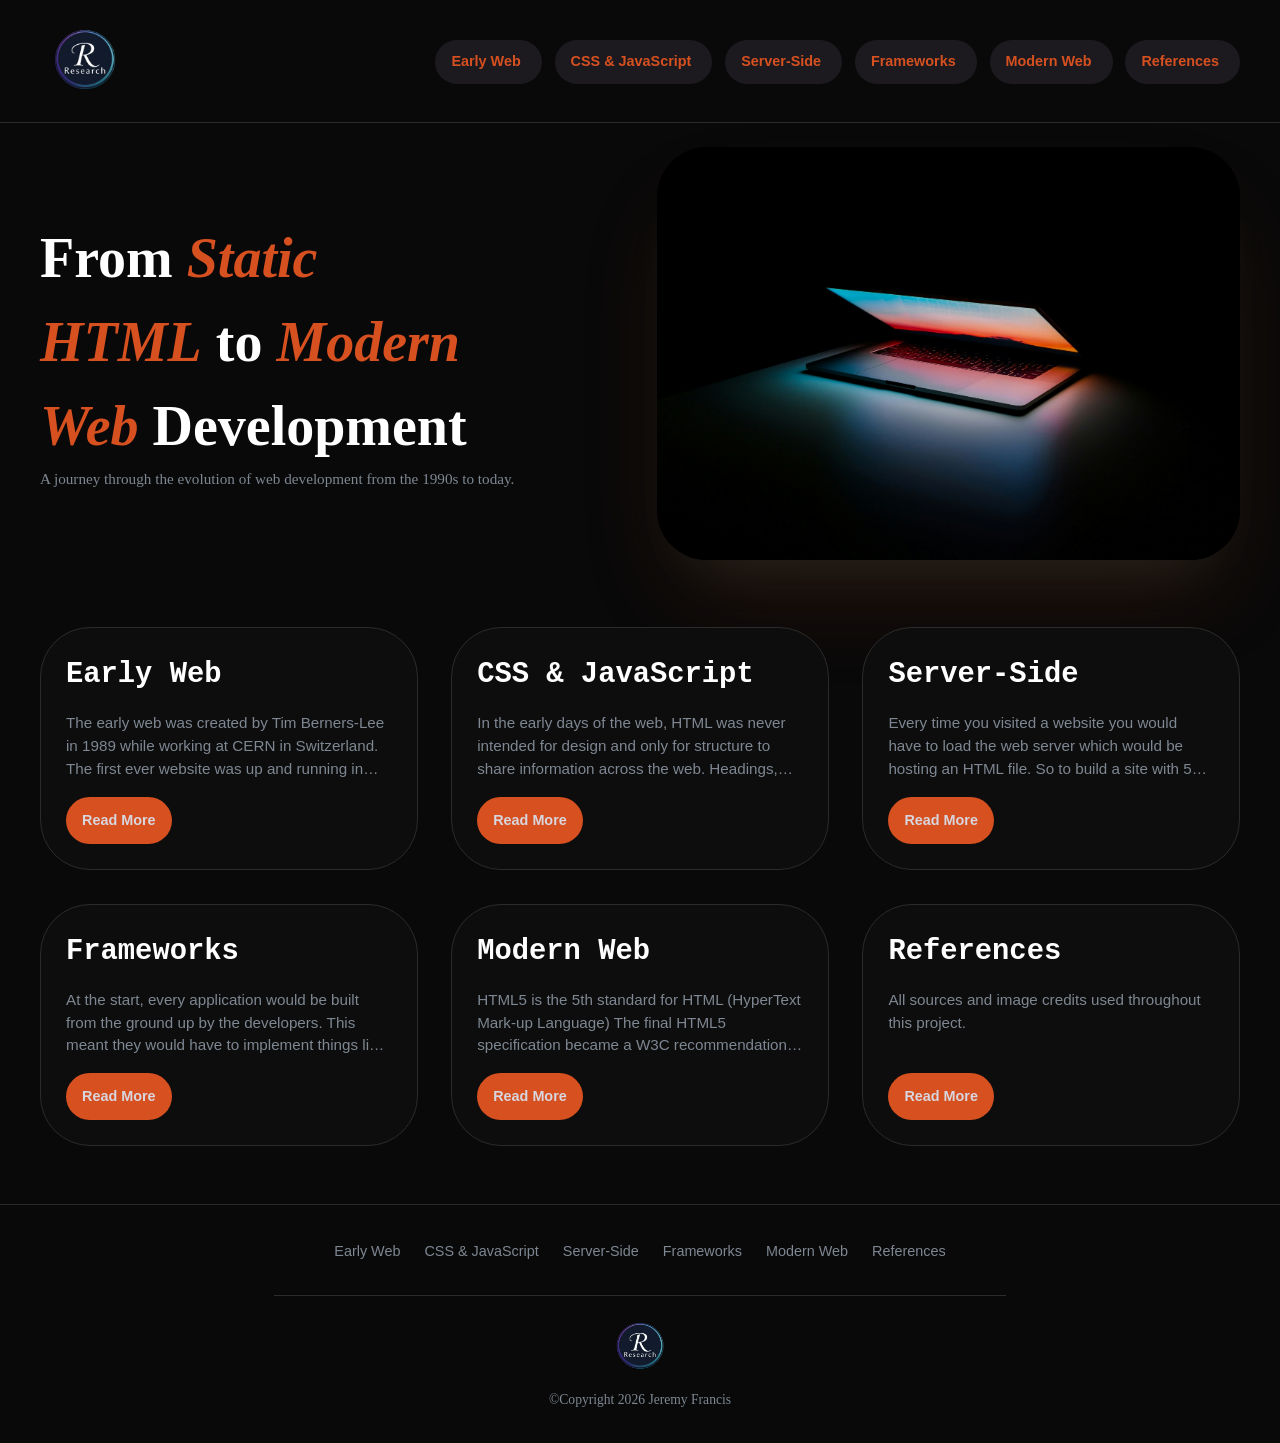
<file: index.html>
<!doctype html>
<html>
  <head>
    <title>From Static HTML to Modern Web Development</title>
    <meta name="viewport" content="width=device-width, initial-scale=1.0" />
    <link rel="stylesheet" href="style.css" />
  </head>
  <body>
    <header>
      <nav>
        <a href="index.html" class="logo-text"
          ><img src="public/Untitled design.svg" alt="" srcset=""
        /></a>
        <!-- HAMBURGER -->
        <input type="checkbox" id="menu-toggle" class="menu-toggle" />

        <label for="menu-toggle" class="hamburger">
          <span></span>
        </label>

        <ul class="menu">
          <li><a href="earlyWeb.html">Early Web</a></li>
          <li><a href="css.html">CSS & JavaScript</a></li>
          <li><a href="serverSide.html">Server-Side</a></li>
          <li><a href="frameworks.html">Frameworks </a></li>
          <li><a href="modernWeb.html">Modern Web</a></li>
          <li><a href="references.html">References</a></li>
        </ul>
      </nav>
    </header>
    <main>
      <section class="content-grid-hero">
        <div class="hero-grid-child-1">
          <h1>
            From <span class="highlight-text">Static HTML</span> to
            <span class="highlight-text">Modern Web</span> Development
          </h1>
          <p class="sub-text">
            A journey through the evolution of web development from the 1990s to
            today.
          </p>
        </div>
        <div class="hero-grid-child-2">
          <img src="public/hero-bg.jpg" alt="" />
        </div>
      </section>
      <aside class="container">
        <div class="grid-cards">
          <div class="card">
            <h2>Early Web</h2>
            <p>
              The early web was created by Tim Berners-Lee in 1989 while working
              at CERN in Switzerland. The first ever website was up and running
              in 1991.
            </p>
            <a href="earlyWeb.html" class="btn">Read More</a>
          </div>
          <div class="card">
            <h2>CSS & JavaScript</h2>
            <p>
              In the early days of the web, HTML was never intended for design
              and only for structure to share information across the web.
              Headings, paragraphs, and links were the only structures needed to
              accomplish this.
            </p>
            <a href="css.html" class="btn">Read More</a>
          </div>
          <div class="card">
            <h2>Server-Side</h2>
            <p>
              Every time you visited a website you would have to load the web
              server which would be hosting an HTML file. So to build a site
              with 500 unique pages, you would have to write all 500 pages of
              HTML.
            </p>
            <a href="serverSide.html" class="btn">Read More</a>
          </div>
          <div class="card">
            <h2>Frameworks</h2>
            <p>
              At the start, every application would be built from the ground up
              by the developers. This meant they would have to implement things
              like form validation, database connections, routes, a templating
              engine, etc.
            </p>
            <a href="frameworks.html" class="btn">Read More</a>
          </div>
          <div class="card">
            <h2>Modern Web</h2>
            <p>
              HTML5 is the 5th standard for HTML (HyperText Mark-up Language)
              The final HTML5 specification became a W3C recommendation in 2014.
              For a long time, web developers have had to put a div in a web
              page and label it something like “header”, “nav”, “article” or
              “section” to give other applications on the web an idea of what
              that div is used for.
            </p>
            <a href="modernWeb.html" class="btn">Read More</a>
          </div>
          <div class="card">
            <h2>References</h2>
            <p>
              All sources and image credits used throughout this project.
            </p>
            <a href="references.html" class="btn">Read More</a>
          </div>
        </div>
      </aside>
    </main>
    <footer>
      <div class="maintain">
        <ul class="menu-footer">
          <li><a href="earlyWeb.html">Early Web</a></li>
          <li><a href="css.html">CSS & JavaScript</a></li>
          <li><a href="serverSide.html">Server-Side</a></li>
          <li><a href="frameworks.html">Frameworks </a></li>
          <li><a href="modernWeb.html">Modern Web</a></li>
          <li><a href="references.html">References</a></li>
        </ul>
        <div class="footer-head">
          <a href="index.html" class="logo-text"
            ><img src="public/Untitled design.svg" alt="" srcset=""
          /></a>
          <p>©Copyright 2026 Jeremy Francis</p>
        </div>
      </div>
    </footer>
  </body>
</html>
</file>
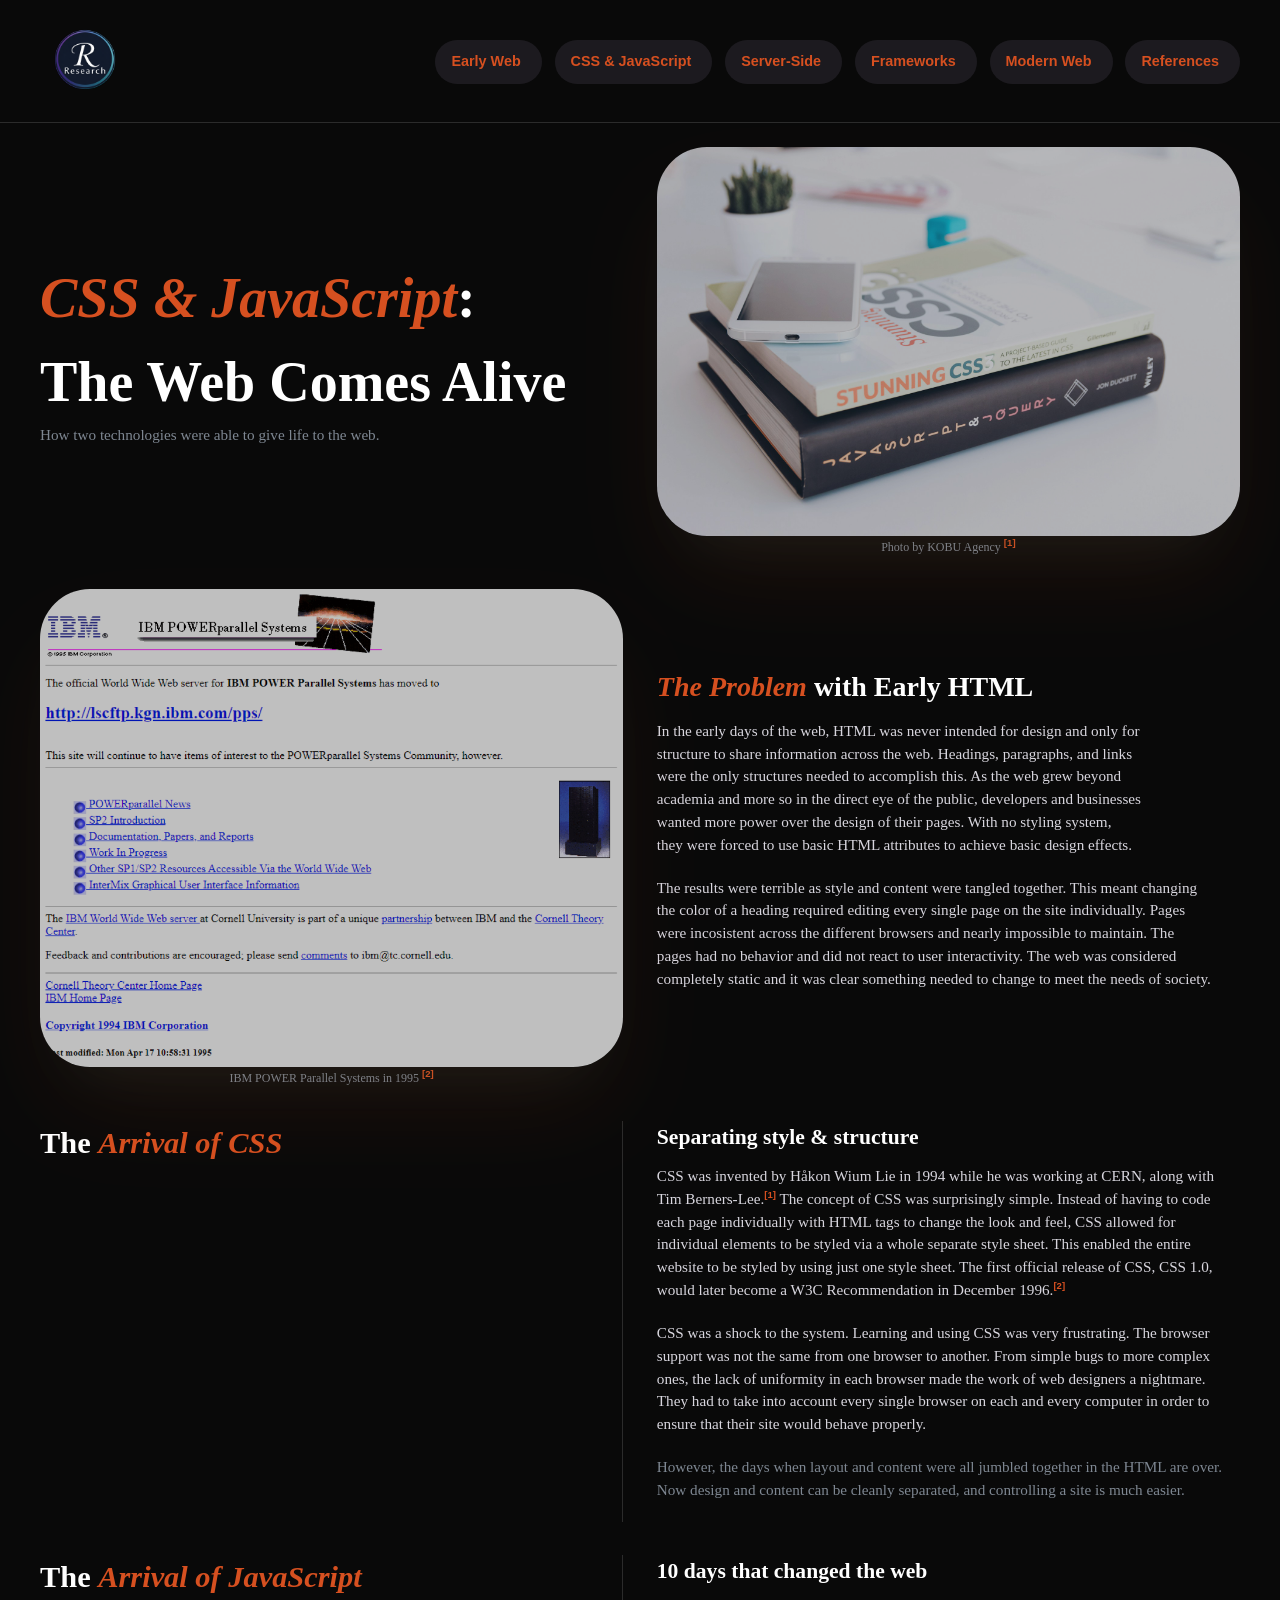
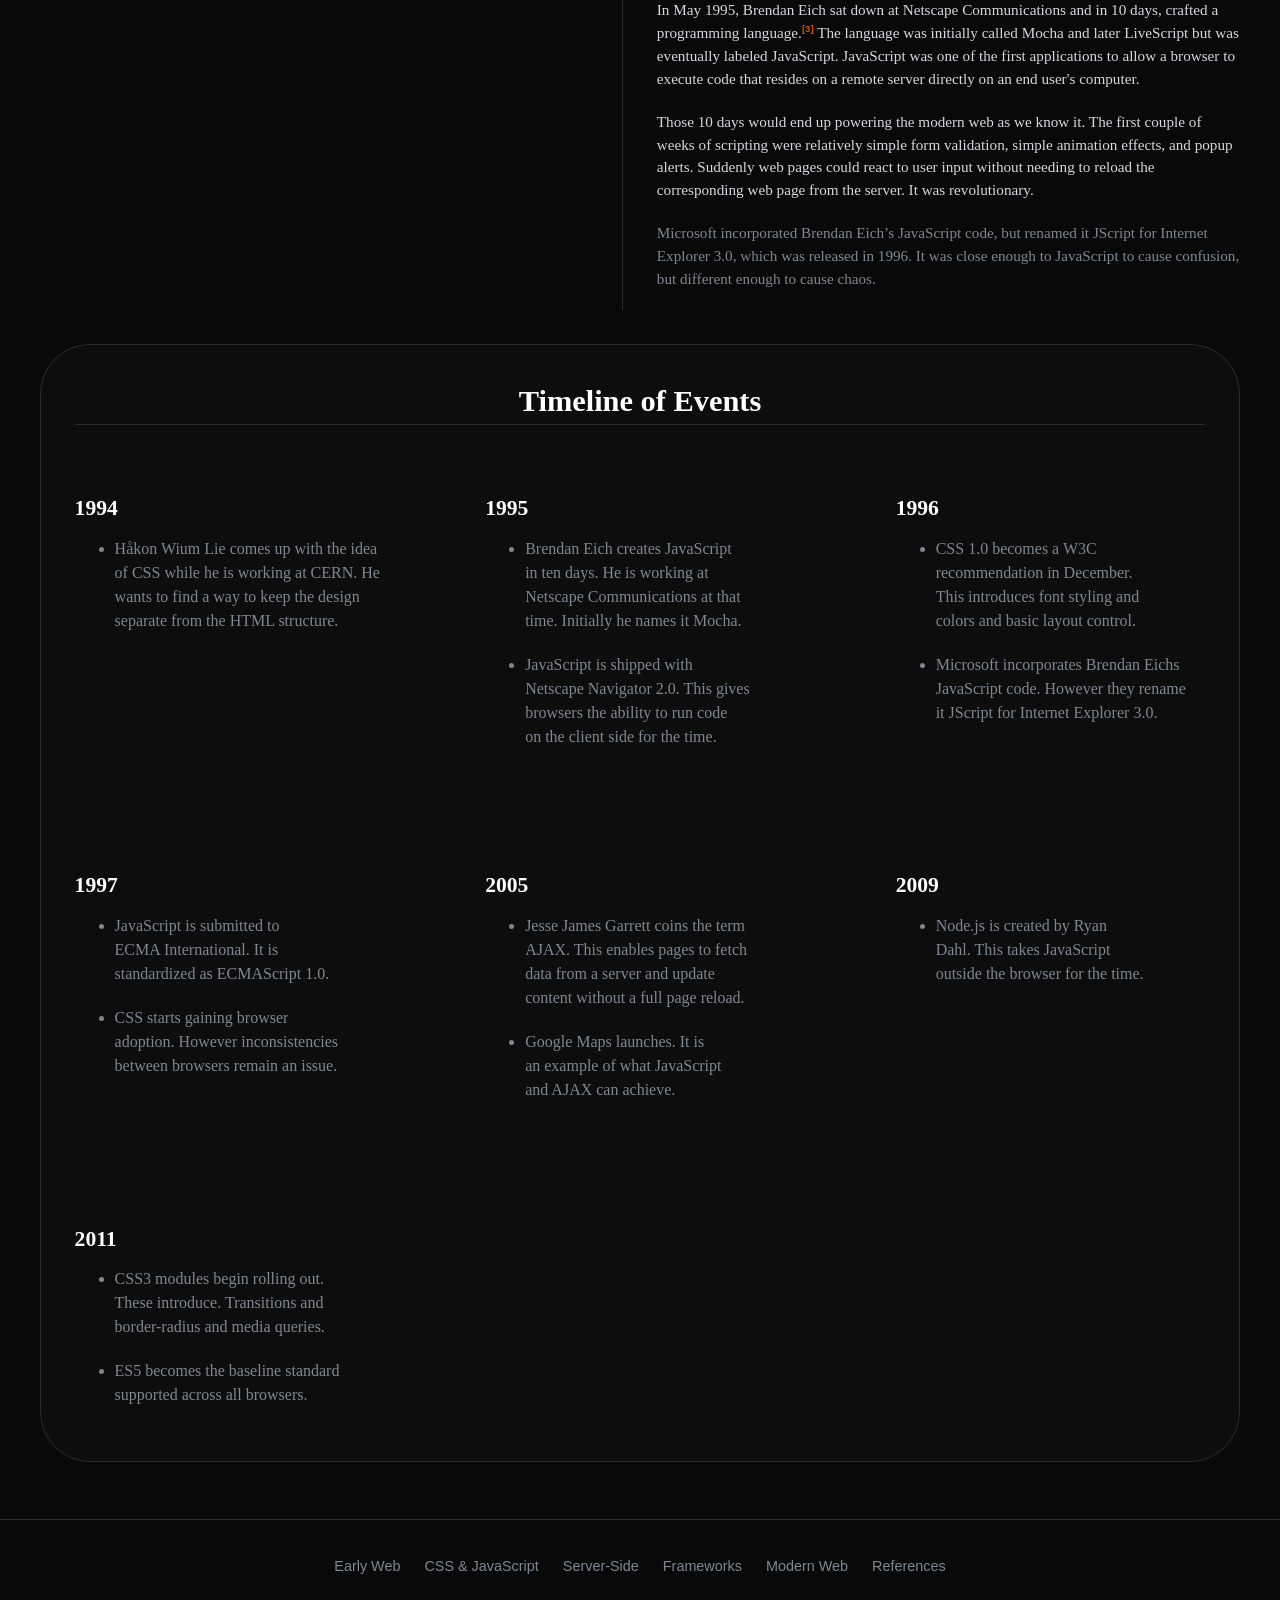
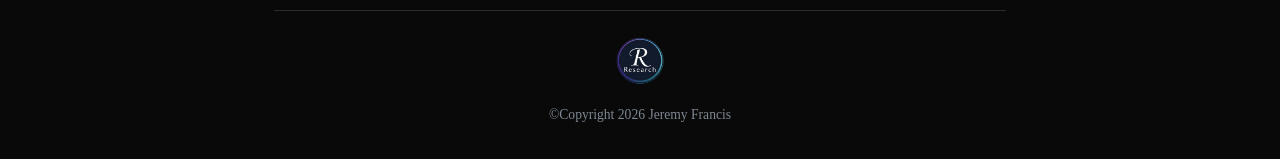
<file: css.html>
<!doctype html>
<html>
  <head>
    <title>CSS & JavaScript</title>
    <meta name="viewport" content="width=device-width, initial-scale=1.0" />
    <link rel="stylesheet" href="style.css" />
  </head>
  <body>
    <header>
      <nav>
        <a href="index.html" class="logo-text"
          ><img src="public/Untitled design.svg" alt="" srcset=""
        /></a>
        <!-- HAMBURGER -->
        <input type="checkbox" id="menu-toggle" class="menu-toggle" />

        <label for="menu-toggle" class="hamburger">
          <span></span>
        </label>

        <ul class="menu">
          <li><a href="earlyWeb.html">Early Web</a></li>
          <li><a href="css.html">CSS & JavaScript</a></li>
          <li><a href="serverSide.html">Server-Side</a></li>
          <li><a href="frameworks.html">Frameworks </a></li>
          <li><a href="modernWeb.html">Modern Web</a></li>
          <li><a href="references.html">References</a></li>
        </ul>
      </nav>
    </header>
    <main>
      <section class="content-grid-hero">
        <div class="hero-grid-child-1">
          <h1>
            <span class="highlight-text">CSS & JavaScript</span>: The Web Comes
            Alive
          </h1>
          <p class="sub-text">
            How two technologies were able to give life to the web.
          </p>
        </div>
        <div class="hero-grid-child-2">
          <img
            src="public/css&javaScript.jpg"
            alt="Hakon Wium Lie"
            class="darken-image"
          />
          <p class="sub-text center-text">
            Photo by KOBU Agency
            <a href="references.html" class="cite">[1]</a>
          </p>
        </div>
      </section>
      <section class="content-grid">
        <div class="content-grid-child-1">
          <img src="public/early_web_browser.png" alt="" class="darken-image" />
          <p class="sub-text center-text">
            IBM POWER Parallel Systems in 1995
            <a href="references.html" class="cite">[2]</a>
          </p>
        </div>
        <div class="content-grid-child-2">
          <h3>
            <span class="highlight-text">The Problem</span> with Early HTML
          </h3>
          <p>
            In the early days of the web, HTML was never intended for design and
            only for structure to share information across the web. Headings,
            paragraphs, and links were the only structures needed to accomplish
            this. As the web grew beyond academia and more so in the direct eye
            of the public, developers and businesses wanted more power over the
            design of their pages. With no styling system, they were forced to
            use basic HTML attributes to achieve basic design effects.
          </p>
          <p>
            The results were terrible as style and content were tangled
            together. This meant changing the color of a heading required
            editing every single page on the site individually. Pages were
            incosistent across the different browsers and nearly impossible to
            maintain. The pages had no behavior and did not react to user
            interactivity. The web was considered completely static and it was
            clear something needed to change to meet the needs of society.
          </p>
        </div>
      </section>
      <section class="parent-grid">
        <div class="child-1">
          <h2>The <span class="highlight-text">Arrival of CSS</span></h2>
        </div>
        <div class="child-2">
          <h4>Separating style & structure</h4>
          <p>
            CSS was invented by Håkon Wium Lie in 1994 while he was working at
            CERN, along with Tim Berners-Lee.<a
              href="references.html"
              class="cite"
              >[1]</a
            >
            The concept of CSS was surprisingly simple. Instead of having to
            code each page individually with HTML tags to change the look and
            feel, CSS allowed for individual elements to be styled via a whole
            separate style sheet. This enabled the entire website to be styled
            by using just one style sheet. The first official release of CSS,
            CSS 1.0, would later become a W3C Recommendation in December 1996.<a
              href="references.html"
              class="cite"
              >[2]</a
            >
          </p>
          <p>
            CSS was a shock to the system. Learning and using CSS was very
            frustrating. The browser support was not the same from one browser
            to another. From simple bugs to more complex ones, the lack of
            uniformity in each browser made the work of web designers a
            nightmare. They had to take into account every single browser on
            each and every computer in order to ensure that their site would
            behave properly.
          </p>
          <p class="sub-text">
            However, the days when layout and content were all jumbled together
            in the HTML are over. Now design and content can be cleanly
            separated, and controlling a site is much easier.
          </p>
        </div>
      </section>
      <section class="parent-grid">
        <div class="child-1">
          <h2>The <span class="highlight-text">Arrival of JavaScript</span></h2>
        </div>
        <div class="child-2">
          <h4>10 days that changed the web</h4>
          <p>
            In May 1995, Brendan Eich sat down at Netscape Communications and in
            10 days, crafted a programming language.<a
              href="references.html"
              class="cite"
              >[3]</a
            >
            The language was initially called Mocha and later LiveScript but was
            eventually labeled JavaScript. JavaScript was one of the first
            applications to allow a browser to execute code that resides on a
            remote server directly on an end user's computer.
          </p>
          <p>
            Those 10 days would end up powering the modern web as we know it.
            The first couple of weeks of scripting were relatively simple form
            validation, simple animation effects, and popup alerts. Suddenly web
            pages could react to user input without needing to reload the
            corresponding web page from the server. It was revolutionary.
          </p>
          <p class="sub-text">
            Microsoft incorporated Brendan Eich’s JavaScript code, but renamed
            it JScript for Internet Explorer 3.0, which was released in 1996. It
            was close enough to JavaScript to cause confusion, but different
            enough to cause chaos.
          </p>
        </div>
      </section>
      <section class="timeline-table">
        <div class="timeline-card">
          <h2>Timeline of Events</h2>
          <div class="timeline-grid">
            <div class="timeline-grid-children">
              <h4>1994</h4>
              <ul>
                <li>
                  Håkon Wium Lie comes up with the idea of CSS while he is
                  working at CERN. He wants to find a way to keep the design
                  separate from the HTML structure.
                </li>
              </ul>
            </div>

            <div class="timeline-grid-children">
              <h4>1995</h4>
              <ul>
                <li>
                  Brendan Eich creates JavaScript in ten days. He is working at
                  Netscape Communications at that time. Initially he names it
                  Mocha.
                </li>
                <li>
                  JavaScript is shipped with Netscape Navigator 2.0. This gives
                  browsers the ability to run code on the client side for the
                  time.
                </li>
              </ul>
            </div>
            <div class="timeline-grid-children">
              <h4>1996</h4>
              <ul>
                <li>
                  CSS 1.0 becomes a W3C recommendation in December. This
                  introduces font styling and colors and basic layout control.
                </li>
                <li>
                  Microsoft incorporates Brendan Eichs JavaScript code. However
                  they rename it JScript for Internet Explorer 3.0.
                </li>
              </ul>
            </div>
            <div class="timeline-grid-children">
              <h4>1997</h4>
              <ul>
                <li>
                  JavaScript is submitted to ECMA International. It is
                  standardized as ECMAScript 1.0.
                </li>
                <li>
                  CSS starts gaining browser adoption. However inconsistencies
                  between browsers remain an issue.
                </li>
              </ul>
            </div>
            <div class="timeline-grid-children">
              <h4>2005</h4>
              <ul>
                <li>
                  Jesse James Garrett coins the term AJAX. This enables pages to
                  fetch data from a server and update content without a full
                  page reload.
                </li>
                <li>
                  Google Maps launches. It is an example of what JavaScript and
                  AJAX can achieve.
                </li>
              </ul>
            </div>
            <div class="timeline-grid-children">
              <h4>2009</h4>
              <ul>
                <li>
                  Node.js is created by Ryan Dahl. This takes JavaScript outside
                  the browser for the time.
                </li>
              </ul>
            </div>
            <div class="timeline-grid-children">
              <h4>2011</h4>
              <ul>
                <li>
                  CSS3 modules begin rolling out. These introduce. Transitions
                  and border-radius and media queries.
                </li>
                <li>
                  ES5 becomes the baseline standard supported across all
                  browsers.
                </li>
              </ul>
            </div>
          </div>
        </div>
      </section>
    </main>
    <footer>
      <div class="maintain">
        <ul class="menu-footer">
          <li><a href="earlyWeb.html">Early Web</a></li>
          <li><a href="css.html">CSS & JavaScript</a></li>
          <li><a href="serverSide.html">Server-Side</a></li>
          <li><a href="frameworks.html">Frameworks </a></li>
          <li><a href="modernWeb.html">Modern Web</a></li>
          <li><a href="references.html">References</a></li>
        </ul>
        <div class="footer-head">
          <a href="index.html" class="logo-text"
            ><img src="public/Untitled design.svg" alt="" srcset=""
          /></a>
          <p>©Copyright 2026 Jeremy Francis</p>
        </div>
      </div>
    </footer>
  </body>
</html>
</file>
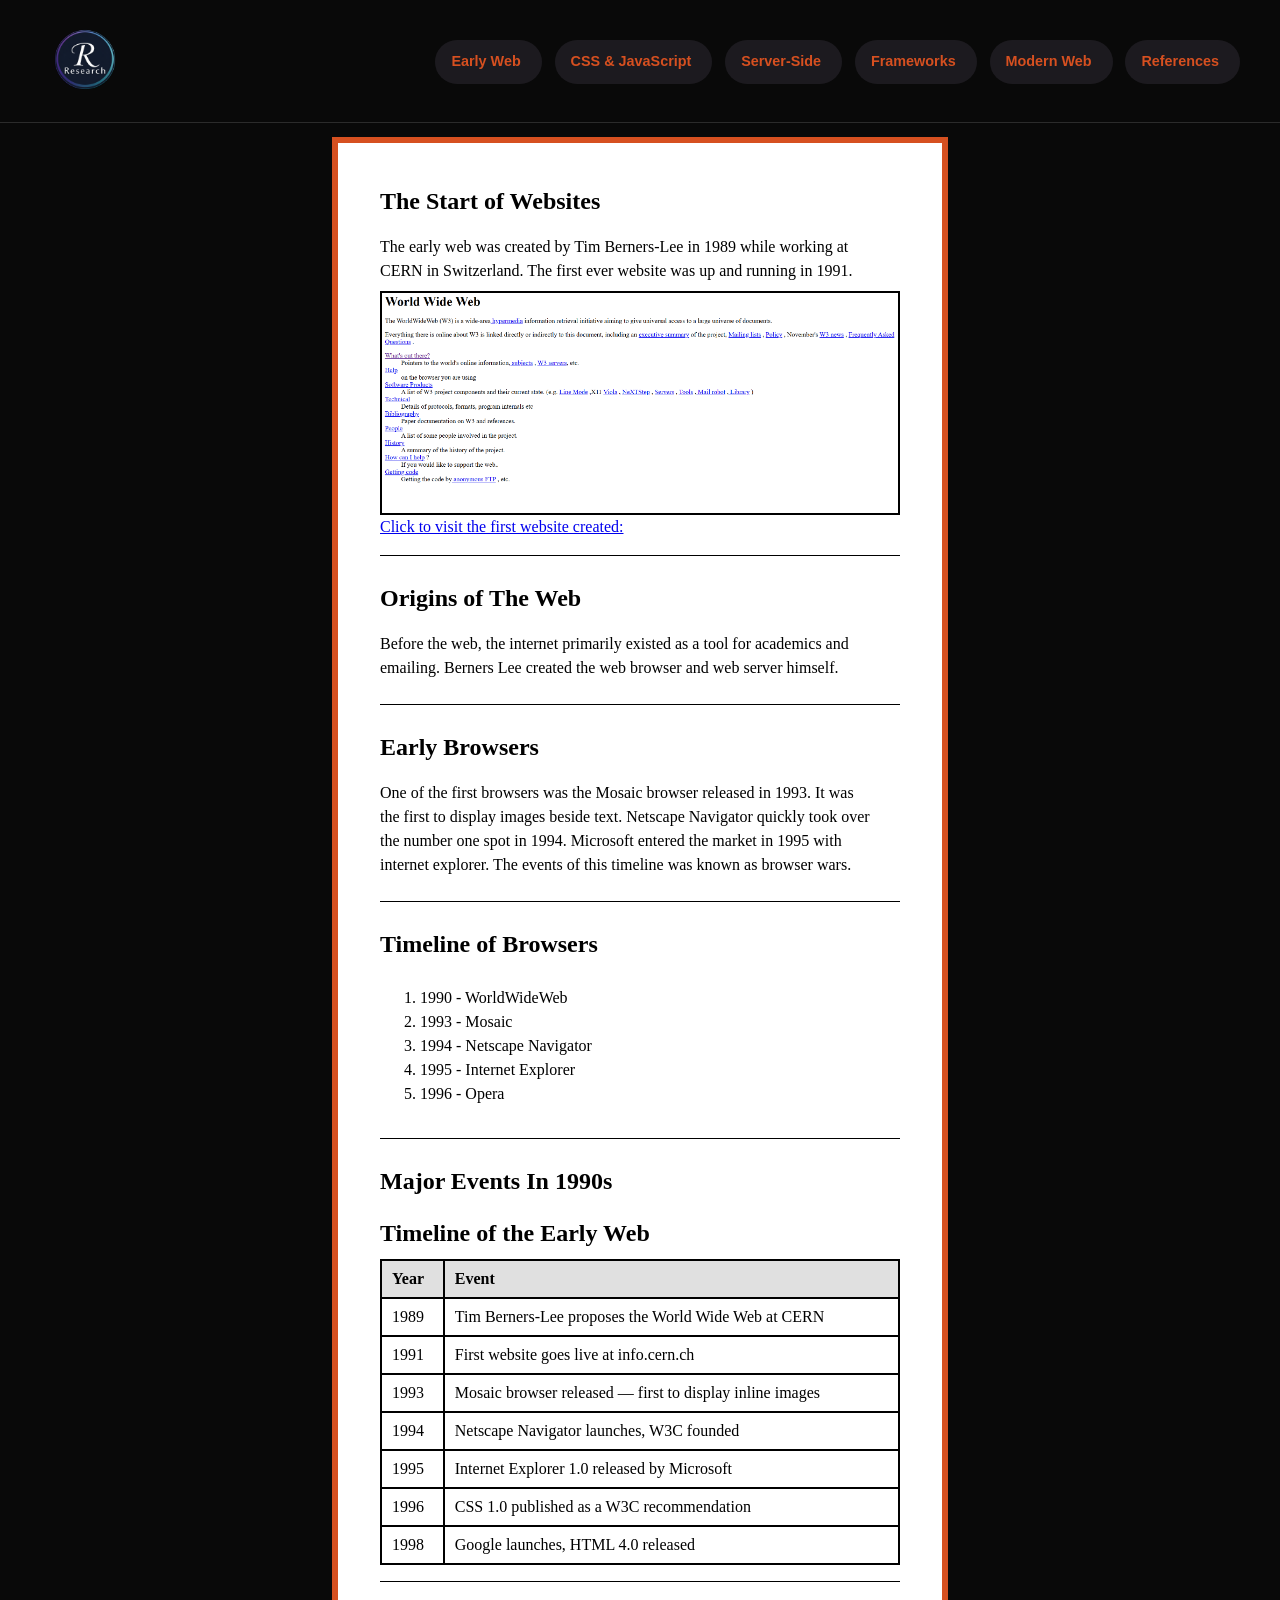
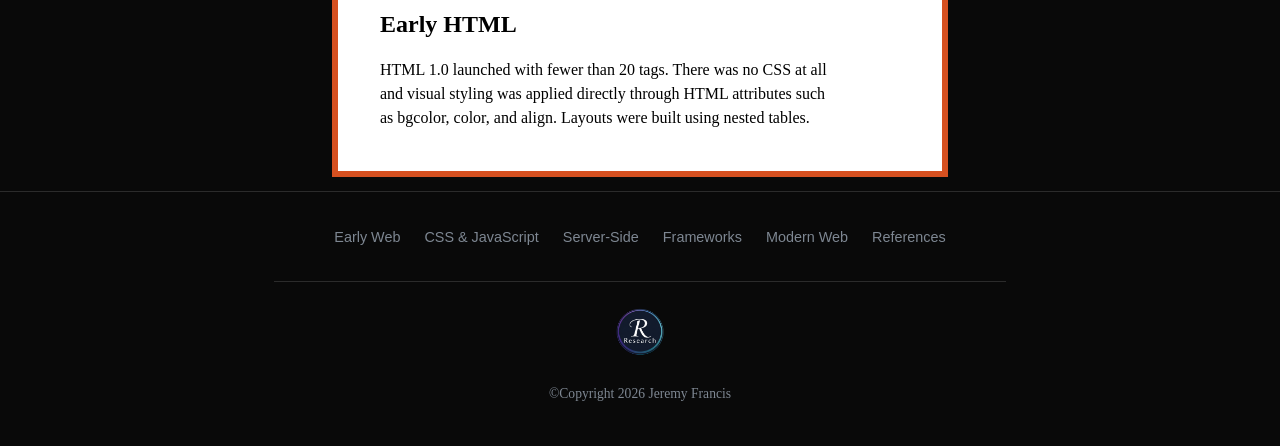
<file: earlyWeb.html>
<!doctype html>
<html>
  <head>
    <title>Early Web (1990s)</title>
    <meta name="viewport" content="width=device-width, initial-scale=1.0" />
    <link rel="stylesheet" href="style.css" />
    <link rel="stylesheet" href="early-web.css" />
  </head>
  <body class="early-web">
    <header>
      <nav>
        <a href="index.html" class="logo-text"
          ><img src="public/Untitled design.svg" alt="" srcset=""
        /></a>
        <!-- HAMBURGER -->
        <input type="checkbox" id="menu-toggle" class="menu-toggle" />

        <label for="menu-toggle" class="hamburger">
          <span></span>
        </label>

        <ul class="menu">
          <li><a href="earlyWeb.html">Early Web</a></li>
          <li><a href="css.html">CSS & JavaScript</a></li>
          <li><a href="serverSide.html">Server-Side</a></li>
          <li><a href="frameworks.html">Frameworks </a></li>
          <li><a href="modernWeb.html">Modern Web</a></li>
          <li><a href="references.html">References</a></li>
        </ul>
      </nav>
    </header>
    <main>
      <section class="early-main">
        <div class="early-content">
          <h1>The Start of Websites</h1>
          <p>
            The early web was created by Tim Berners-Lee in 1989 while working
            at CERN in Switzerland. The first ever website was up and running in
            1991.
          </p>

          <img
            src="public/earlyweb.png"
            alt="image of first website"
            height="auto"
          />

          <a href="https://info.cern.ch/" target="_blank"
            >Click to visit the first website created:</a
          >
          <hr />
          <h2>Origins of The Web</h2>
          <p>
            Before the web, the internet primarily existed as a tool for
            academics and emailing. Berners Lee created the web browser and web
            server himself.
          </p>
          <hr />
          <h2>Early Browsers</h2>
          <p>
            One of the first browsers was the Mosaic browser released in 1993.
            It was the first to display images beside text. Netscape Navigator
            quickly took over the number one spot in 1994. Microsoft entered the
            market in 1995 with internet explorer. The events of this timeline
            was known as browser wars.
          </p>
          <hr />
          <h2>Timeline of Browsers</h2>
          <ol>
            <li>1990 - WorldWideWeb</li>
            <li>1993 - Mosaic</li>
            <li>1994 - Netscape Navigator</li>
            <li>1995 - Internet Explorer</li>
            <li>1996 - Opera</li>
          </ol>
          <hr />
          <h2>Major Events In 1990s</h2>
          <h2>Timeline of the Early Web</h2>
          <table>
            <thead>
              <tr>
                <th>Year</th>
                <th>Event</th>
              </tr>
            </thead>
            <tbody>
              <tr>
                <td>1989</td>
                <td>Tim Berners-Lee proposes the World Wide Web at CERN</td>
              </tr>
              <tr>
                <td>1991</td>
                <td>First website goes live at info.cern.ch</td>
              </tr>
              <tr>
                <td>1993</td>
                <td>
                  Mosaic browser released — first to display inline images
                </td>
              </tr>
              <tr>
                <td>1994</td>
                <td>Netscape Navigator launches, W3C founded</td>
              </tr>
              <tr>
                <td>1995</td>
                <td>Internet Explorer 1.0 released by Microsoft</td>
              </tr>
              <tr>
                <td>1996</td>
                <td>CSS 1.0 published as a W3C recommendation</td>
              </tr>
              <tr>
                <td>1998</td>
                <td>Google launches, HTML 4.0 released</td>
              </tr>
            </tbody>
          </table>
          <hr />
          <h2>Early HTML</h2>
          <p>
            HTML 1.0 launched with fewer than 20 tags. There was no CSS at all
            and visual styling was applied directly through HTML attributes such
            as bgcolor, color, and align. Layouts were built using nested
            tables.
          </p>
         
        </div>
      </section>
      
    </main>
    <footer>
      <div class="maintain">
        <ul class="menu-footer">
          <li><a href="earlyWeb.html">Early Web</a></li>
          <li><a href="css.html">CSS & JavaScript</a></li>
          <li><a href="serverSide.html">Server-Side</a></li>
          <li><a href="frameworks.html">Frameworks </a></li>
          <li><a href="modernWeb.html">Modern Web</a></li>
          <li><a href="references.html">References</a></li>
        </ul>
        <div class="footer-head">
          <a href="index.html" class="logo-text"
            ><img src="public/Untitled design.svg" alt="" srcset=""
          /></a>
          <p>©Copyright 2026 Jeremy Francis</p>
        </div>
      </div>
    </footer>
  </body>
</html>
</file>
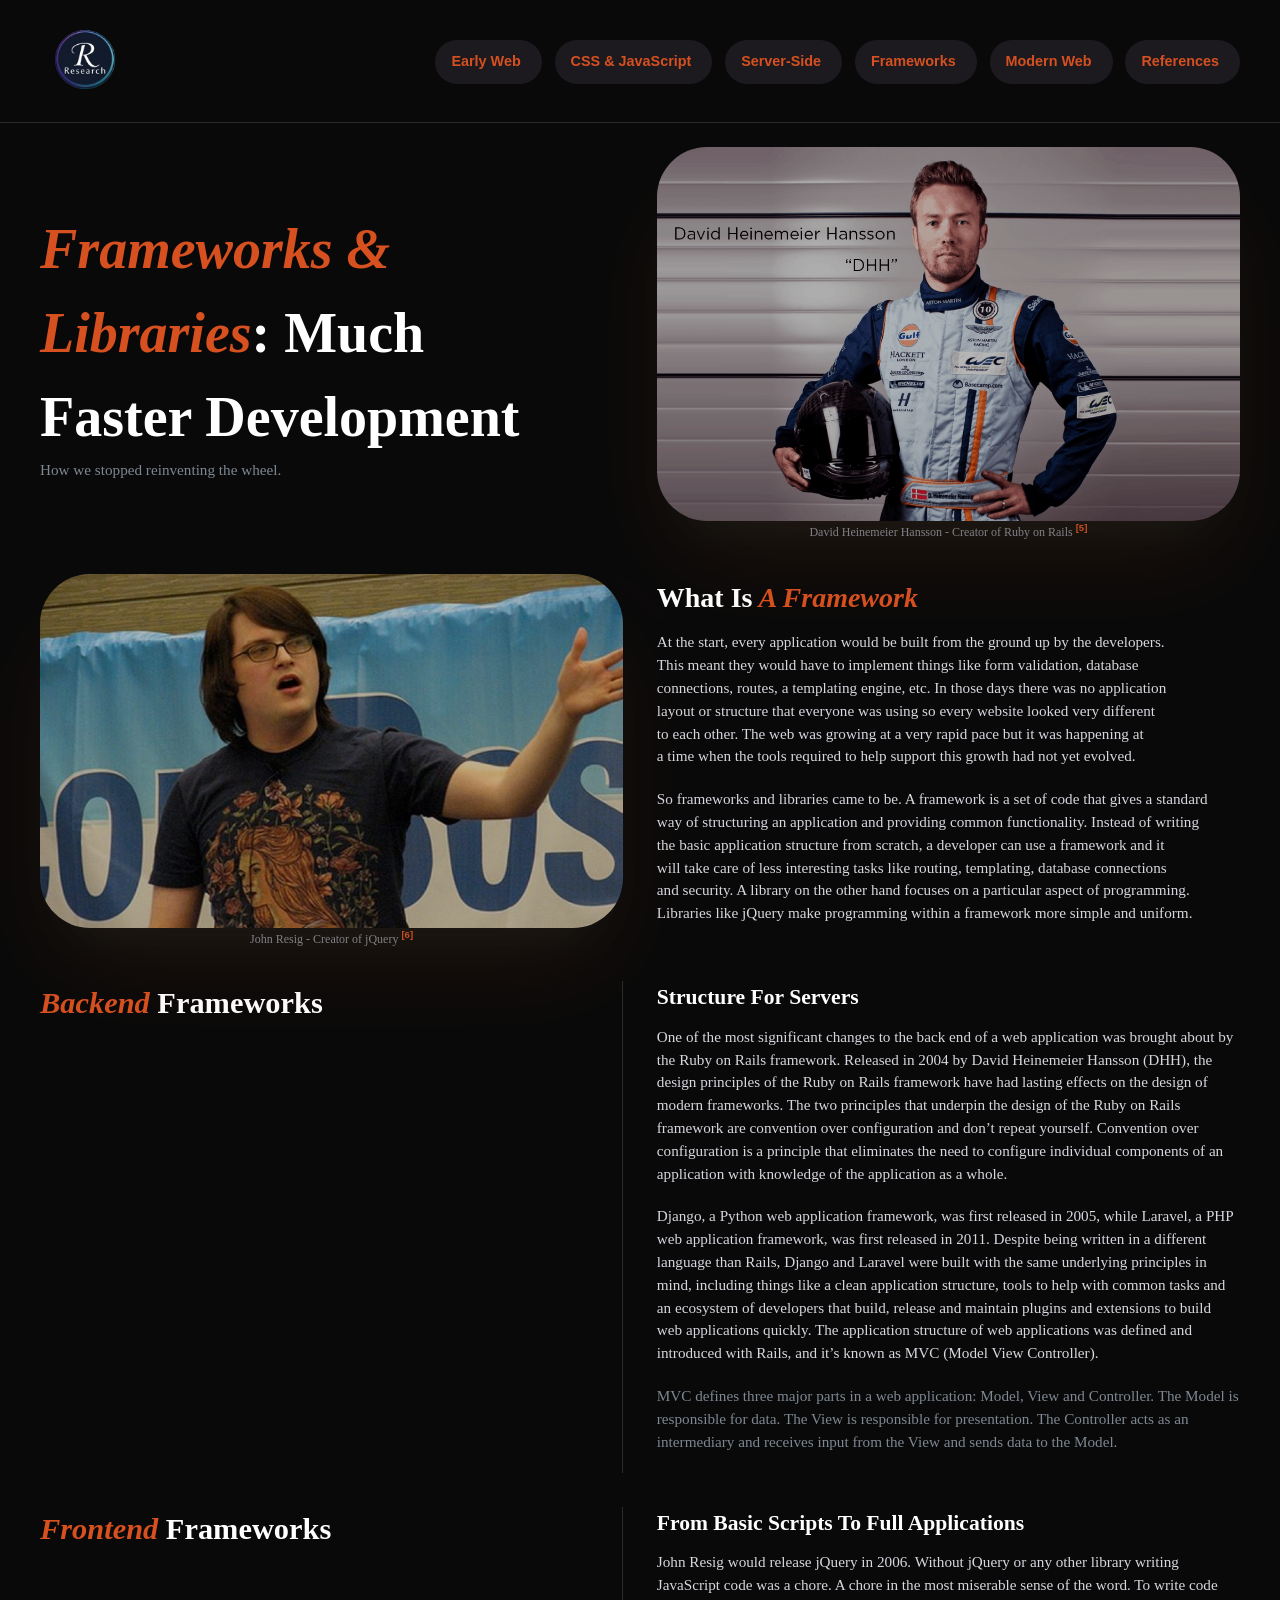
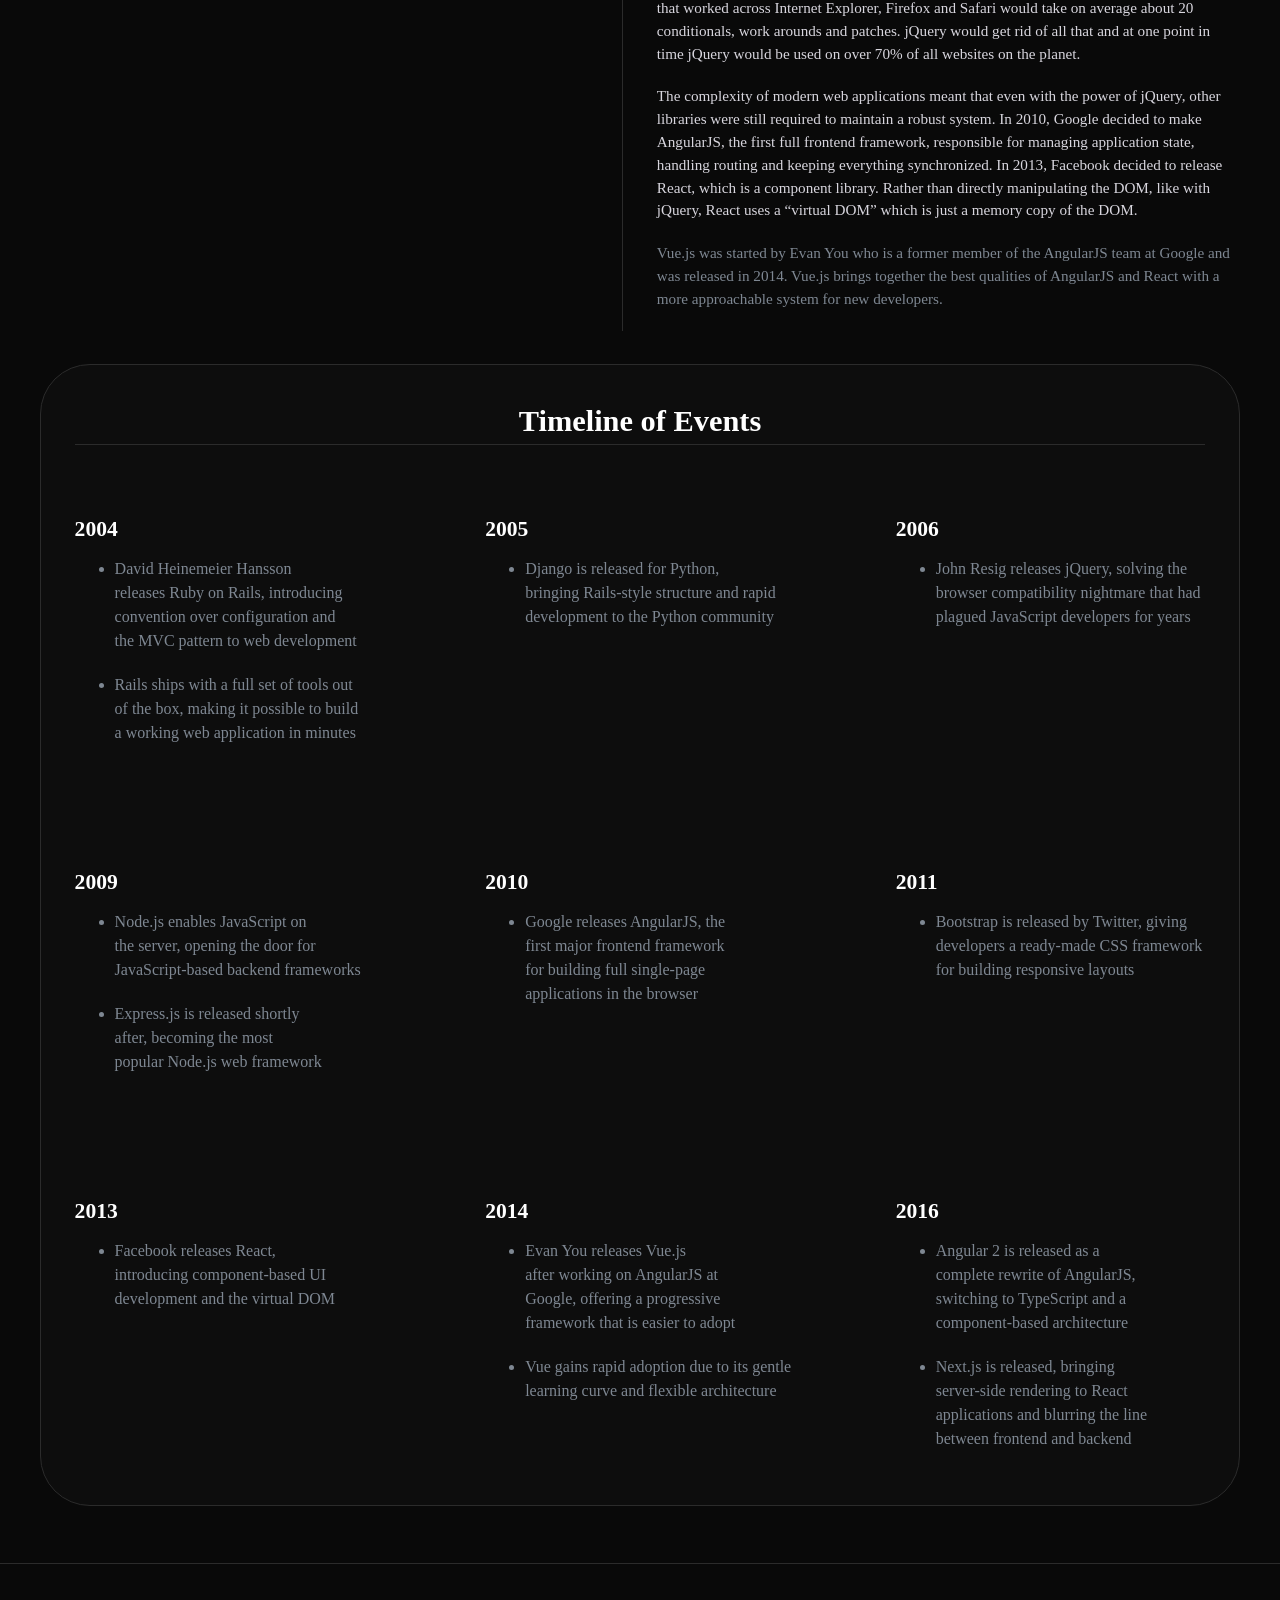
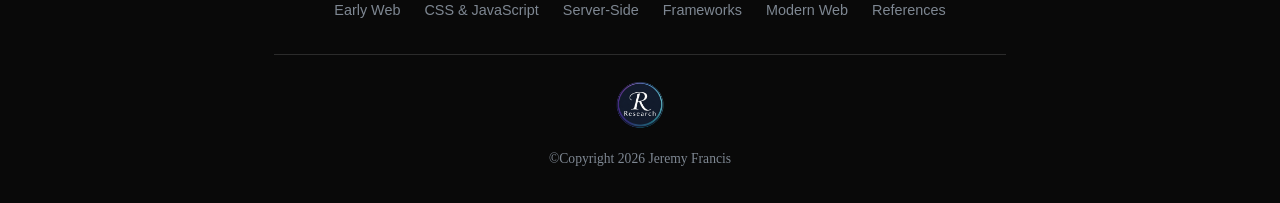
<file: frameworks.html>
<!doctype html>
<html>
  <head>
    <title>Frameworks & Libraries</title>
    <meta name="viewport" content="width=device-width, initial-scale=1.0" />
    <link rel="stylesheet" href="style.css" />
  </head>
  <body>
    <header>
      <nav>
        <a href="index.html" class="logo-text"
          ><img src="public/Untitled design.svg" alt="" srcset=""
        /></a>
        <!-- HAMBURGER -->
        <input type="checkbox" id="menu-toggle" class="menu-toggle" />

        <label for="menu-toggle" class="hamburger">
          <span></span>
        </label>

        <ul class="menu">
          <li><a href="earlyWeb.html">Early Web</a></li>
          <li><a href="css.html">CSS & JavaScript</a></li>
          <li><a href="serverSide.html">Server-Side</a></li>
          <li><a href="frameworks.html">Frameworks </a></li>
          <li><a href="modernWeb.html">Modern Web</a></li>
          <li><a href="references.html">References</a></li>
        </ul>
      </nav>
    </header>
    <main>
      <section class="content-grid-hero">
        <div class="hero-grid-child-1">
          <h1>
            <span class="highlight-text">Frameworks & Libraries</span>: Much
            Faster Development
          </h1>
          <p class="sub-text">How we stopped reinventing the wheel.</p>
        </div>
        <div class="hero-grid-child-2">
          <img src="public/David-Heinemeier-Hansson.jpg" alt="David Heinemeier Hansson Creator Of Ruby on Rails" class="darken-image"/>
          <p class="sub-text center-text">
            David Heinemeier Hansson - Creator of Ruby on Rails
            <a href="references.html" class="cite">[5]</a>
          </p>
        </div>
      </section>
      <section class="content-grid">
        <div class="content-grid-child-1">
          <img src="public/john-resig.jpg" alt="John Resig creator of jQuery" class="darken-image" />
                    <p class="sub-text center-text">
           John Resig - Creator of jQuery
             <a href="references.html" class="cite">[6]</a>
          </p>
        </div>
        <div class="content-grid-child-2">
          <h3>What Is<span class="highlight-text"> A Framework</span></h3>
          <p>
            At the start, every application would be built from the ground up by
            the developers. This meant they would have to implement things like
            form validation, database connections, routes, a templating engine,
            etc. In those days there was no application layout or structure that 
            everyone was using so every website looked
            very different to each other. The web was growing at a very
            rapid pace but it was happening at a time when the tools required to
            help support this growth had not yet evolved.
          </p>
          <p>
            So frameworks and libraries came to be. A framework is a set of code
            that gives a standard way of structuring an application and
            providing common functionality. Instead of writing the basic
            application structure from scratch, a developer can use a framework
            and it will take care of less interesting tasks like routing,
            templating, database connections and security. A library on the
            other hand focuses on a particular aspect of programming. Libraries
            like jQuery make programming within a framework more simple and
            uniform. 
          </p>
        </div>
      </section>
      <section class="parent-grid">
        <div class="child-1">
          <h2><span class="highlight-text">Backend</span> Frameworks</h2>
        </div>
        <div class="child-2">
          <h4>Structure For Servers</h4>
          <p>
            One of the most significant changes to the back end of a web
            application was brought about by the Ruby on Rails framework.
            Released in 2004 by David Heinemeier Hansson (DHH), the design
            principles of the Ruby on Rails framework have had lasting
            effects on the design of modern frameworks. The two principles
            that underpin the design of the Ruby on Rails framework are
            convention over configuration and don’t repeat yourself. Convention
            over configuration is a principle that eliminates the need to
            configure individual components of an application with knowledge of
            the application as a whole. 
          </p>
          <p>
            Django, a Python web application framework, was first released in
            2005, while Laravel, a PHP web application framework, was first
            released in 2011. Despite being written in a different language than
            Rails, Django and Laravel were built with the same underlying
            principles in mind, including things like a clean application
            structure, tools to help with common tasks and an ecosystem of
            developers that build, release and maintain plugins and extensions
            to build web applications quickly. The application structure of web
            applications was defined and introduced with Rails, and it’s known
            as MVC (Model View Controller).
          </p>
          <p class="sub-text">
            MVC defines three major parts in a web application: Model, View and
            Controller. The Model is responsible for data. The View is
            responsible for presentation. The Controller acts as an intermediary
            and receives input from the View and sends data to the Model.
          </p>
        </div>
      </section>
      <section class="parent-grid">
        <div class="child-1">
          <h2><span class="highlight-text">Frontend</span> Frameworks</h2>
        </div>
        <div class="child-2">
          <h4>From Basic Scripts To Full Applications</h4>
          <p>
            John Resig would release jQuery in 2006. Without jQuery or any other library writing
            JavaScript code was a chore. A chore in the most miserable sense of
            the word. To write code that worked across Internet Explorer,
            Firefox and Safari would take on average about 20 conditionals, work
            arounds and patches. jQuery would get rid of all that and at one point in
            time jQuery would be used on over 70% of all websites on the planet.
          </p>
          <p>
            The complexity of modern web applications meant that even with the
            power of jQuery, other libraries were still required to maintain a
            robust system. In 2010, Google decided to make AngularJS, the first
            full frontend framework, responsible for managing application state,
            handling routing and keeping everything synchronized. In 2013,
            Facebook decided to release React, which is a component library.
            Rather than directly manipulating the DOM, like with jQuery, React
            uses a “virtual DOM” which is just a memory copy of the DOM. 
          </p>
          <p class="sub-text">
            Vue.js was started by Evan You who is a former member of the
            AngularJS team at Google and was released in 2014. Vue.js brings
            together the best qualities of AngularJS and React with a more
            approachable system for new developers.
          </p>
        </div>
      </section>
      <section class="timeline-table">
        <div class="timeline-card">
          <h2>Timeline of Events</h2>
          <div class="timeline-grid">
            <div class="timeline-grid-children">
              <h4>2004</h4>
              <ul>
                <li>
                  David Heinemeier Hansson releases Ruby on Rails, introducing
                  convention over configuration and the MVC pattern to web
                  development
                </li>
                <li>
                  Rails ships with a full set of tools out of the box, making it
                  possible to build a working web application in minutes
                </li>
              </ul>
            </div>

            <div class="timeline-grid-children">
              <h4>2005</h4>
              <ul>
                <li>
                  Django is released for Python, bringing Rails-style structure
                  and rapid development to the Python community
                </li>

              </ul>
            </div>
            <div class="timeline-grid-children">
              <h4>2006</h4>
              <ul>
                <li>
                  John Resig releases jQuery, solving the browser compatibility
                  nightmare that had plagued JavaScript developers for years
                </li>
              </ul>
            </div>
            <div class="timeline-grid-children">
              <h4>2009</h4>
              <ul>
                <li>
                  Node.js enables JavaScript on the server, opening the door for
                  JavaScript-based backend frameworks
                </li>
                <li>
                  Express.js is released shortly after, becoming the most
                  popular Node.js web framework
                </li>
              </ul>
            </div>
            <div class="timeline-grid-children">
              <h4>2010</h4>
              <ul>
                <li>
                  Google releases AngularJS, the first major frontend framework
                  for building full single-page applications in the browser
                </li>
              </ul>
            </div>
            <div class="timeline-grid-children">
              <h4>2011</h4>
              <ul>
                <li>
                  Bootstrap is released by Twitter, giving developers a
                  ready-made CSS framework for building responsive layouts
                </li>
              </ul>
            </div>
            <div class="timeline-grid-children">
              <h4>2013</h4>
              <ul>
                <li>
                  Facebook releases React, introducing component-based UI
                  development and the virtual DOM
                </li>
              </ul>
            </div>
            <div class="timeline-grid-children">
              <h4>2014</h4>
              <ul>
                <li>
                  Evan You releases Vue.js after working on AngularJS at Google,
                  offering a progressive framework that is easier to adopt       
                </li>
                <li>
                  Vue gains rapid adoption due to its gentle learning curve and
                  flexible architecture
                </li>
              </ul>
            </div>
            <div class="timeline-grid-children">
              <h4>2016</h4>
              <ul>
                <li>
                  Angular 2 is released as a complete rewrite of AngularJS,
                  switching to TypeScript and a component-based architecture
                </li>
                <li>
                  Next.js is released, bringing server-side rendering to React
                  applications and blurring the line between frontend and
                  backend
                </li>
              </ul>
            </div>
        </div>
      </section>
    </main>
    <footer>
      <div class="maintain">
        <ul class="menu-footer">
          <li><a href="earlyWeb.html">Early Web</a></li>
          <li><a href="css.html">CSS & JavaScript</a></li>
          <li><a href="serverSide.html">Server-Side</a></li>
          <li><a href="frameworks.html">Frameworks </a></li>
          <li><a href="modernWeb.html">Modern Web</a></li>
          <li><a href="references.html">References</a></li>
        </ul>
        <div class="footer-head">
          <a href="index.html" class="logo-text"
            ><img src="public/Untitled design.svg" alt="" srcset=""
          /></a>
          <p>©Copyright 2026 Jeremy Francis</p>
        </div>
      </div>
    </footer>
  </body>
</html>
</file>
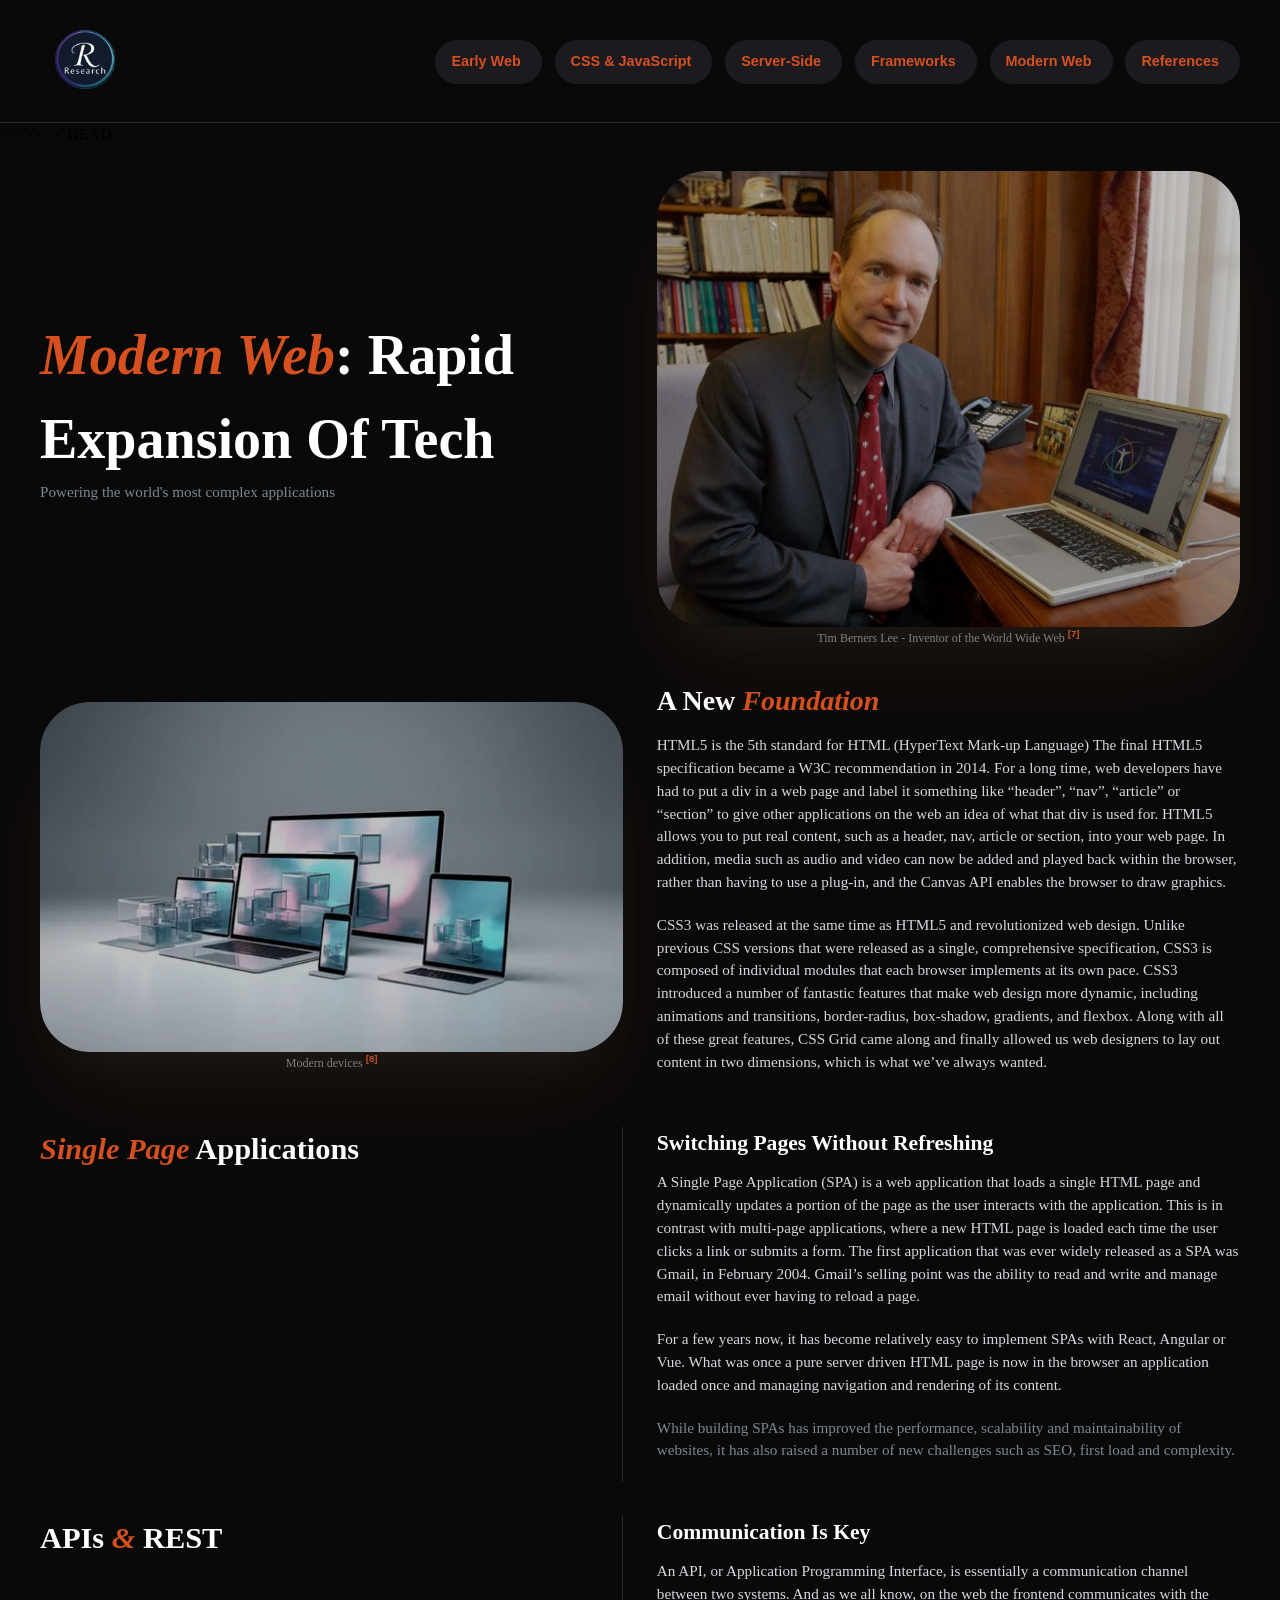
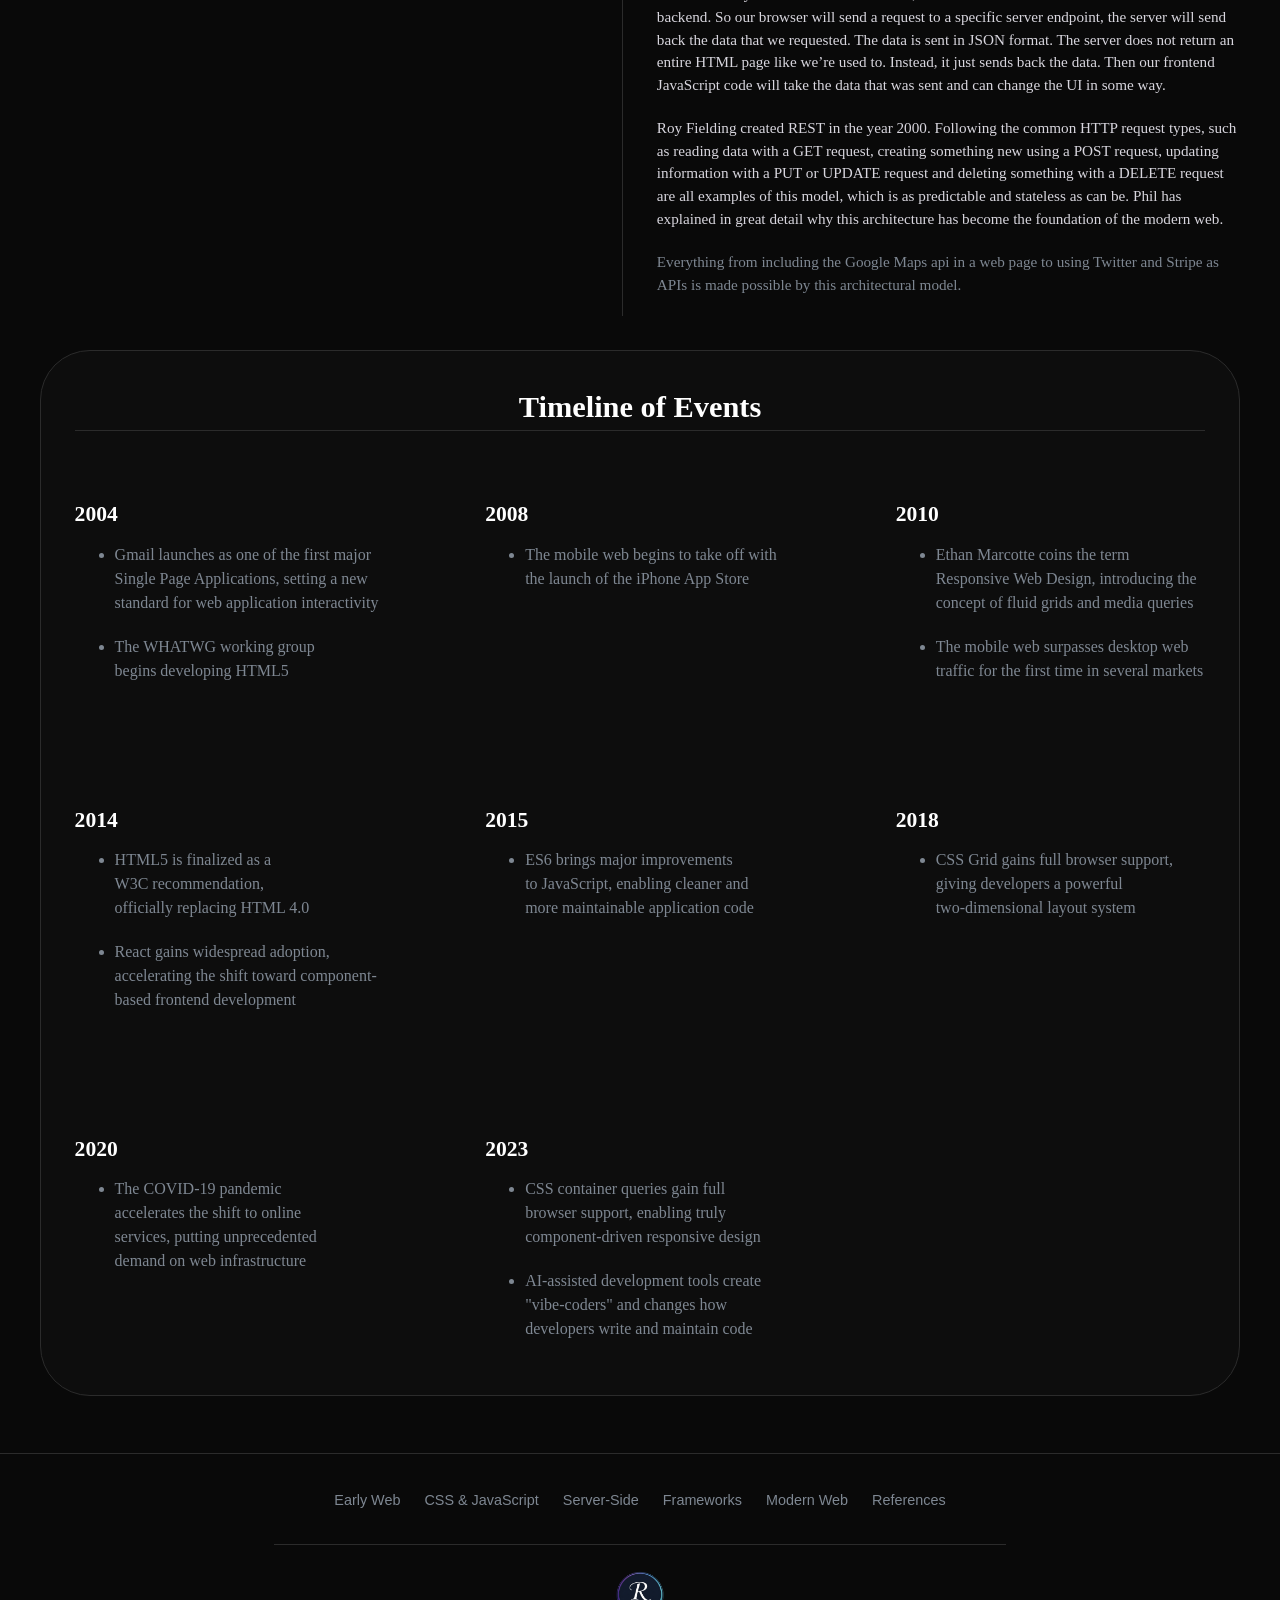
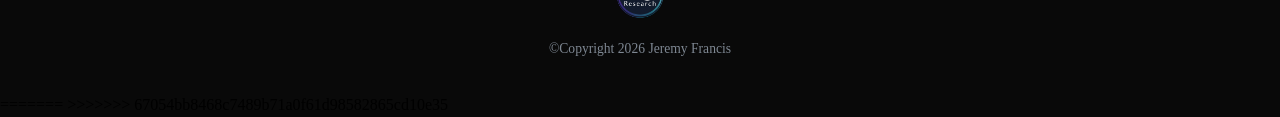
<file: modernWeb.html>
<!doctype html>
<html>
  <head>
    <title>Modern Web Development</title>
    <meta name="viewport" content="width=device-width, initial-scale=1.0" />
    <link rel="stylesheet" href="style.css" />
  </head>
  <body>
    <header>
      <nav>
        <a href="index.html" class="logo-text"
          ><img src="public/Untitled design.svg" alt="" srcset=""
        /></a>
        <!-- HAMBURGER -->
        <input type="checkbox" id="menu-toggle" class="menu-toggle" />

        <label for="menu-toggle" class="hamburger">
          <span></span>
        </label>

        <ul class="menu">
          <li><a href="earlyWeb.html">Early Web</a></li>
          <li><a href="css.html">CSS & JavaScript</a></li>
          <li><a href="serverSide.html">Server-Side</a></li>
          <li><a href="frameworks.html">Frameworks </a></li>
          <li><a href="modernWeb.html">Modern Web</a></li>
          <li><a href="references.html">References</a></li>
        </ul>
      </nav>
    </header>
    <<<<<<< HEAD
    <main>
      <section class="content-grid-hero">
        <div class="hero-grid-child-1">
          <h1>
            <span class="highlight-text">Modern Web</span>: Rapid Expansion Of
            Tech
          </h1>
          <p class="sub-text">Powering the world's most complex applications</p>
        </div>
        <div class="hero-grid-child-2">
          <img
            src="public/Tim-Berners-Lee.jpg"
            alt="Tim Berners Lee - Inventor of  the World Wide Web"
            class="darken-image"
          />
          <p class="sub-text center-text">
            Tim Berners Lee - Inventor of the World Wide Web
            <a href="references.html" class="cite">[7]</a>
          </p>
        </div>
      </section>
      <section class="content-grid">
        <div class="content-grid-child-1">
          <img
            src="public/responsive-website-design.jpg"
            alt="Picture of different devices representing responsive design"
            class="darken-image"
          />
          <p class="sub-text center-text">
            Modern devices
            <a href="references.html" class="cite">[8]</a>
          </p>
        </div>
        <div class="content-grid-child-2">
          <h3>A New <span class="highlight-text"> Foundation</span></h3>
          <p>
            HTML5 is the 5th standard for HTML (HyperText Mark-up Language) The
            final HTML5 specification became a W3C recommendation in 2014. For a
            long time, web developers have had to put a div in a web page and
            label it something like “header”, “nav”, “article” or “section” to
            give other applications on the web an idea of what that div is used
            for. HTML5 allows you to put real content, such as a header, nav,
            article or section, into your web page. In addition, media such as
            audio and video can now be added and played back within the browser,
            rather than having to use a plug-in, and the Canvas API enables the
            browser to draw graphics.
          </p>
          <p>
            CSS3 was released at the same time as HTML5 and revolutionized web
            design. Unlike previous CSS versions that were released as a single,
            comprehensive specification, CSS3 is composed of individual modules
            that each browser implements at its own pace. CSS3 introduced a
            number of fantastic features that make web design more dynamic,
            including animations and transitions, border-radius, box-shadow,
            gradients, and flexbox. Along with all of these great features, CSS
            Grid came along and finally allowed us web designers to lay out
            content in two dimensions, which is what we’ve always wanted.
          </p>
        </div>
      </section>
      <section class="parent-grid">
        <div class="child-1">
          <h2><span class="highlight-text">Single Page</span> Applications</h2>
        </div>
        <div class="child-2">
          <h4>Switching Pages Without Refreshing</h4>
          <p>
            A Single Page Application (SPA) is a web application that loads a
            single HTML page and dynamically updates a portion of the page as
            the user interacts with the application. This is in contrast with
            multi-page applications, where a new HTML page is loaded each time
            the user clicks a link or submits a form. The first application that
            was ever widely released as a SPA was Gmail, in February 2004.
            Gmail’s selling point was the ability to read and write and manage
            email without ever having to reload a page.
          </p>
          <p>
            For a few years now, it has become relatively easy to implement SPAs
            with React, Angular or Vue. What was once a pure server driven HTML
            page is now in the browser an application loaded once and managing
            navigation and rendering of its content.
          </p>
          <p class="sub-text">
            While building SPAs has improved the performance, scalability and
            maintainability of websites, it has also raised a number of new
            challenges such as SEO, first load and complexity.
          </p>
        </div>
      </section>
      <section class="parent-grid">
        <div class="child-1">
          <h2>
            APIs <span class="highlight-text">&</span>
            REST
          </h2>
        </div>
        <div class="child-2">
          <h4>Communication Is Key</h4>
          <p>
            An API, or Application Programming Interface, is essentially a
            communication channel between two systems. And as we all know, on
            the web the frontend communicates with the backend. So our browser
            will send a request to a specific server endpoint, the server will
            send back the data that we requested. The data is sent in JSON
            format. The server does not return an entire HTML page like we’re
            used to. Instead, it just sends back the data. Then our frontend
            JavaScript code will take the data that was sent and can change the
            UI in some way.
          </p>
          <p>
            Roy Fielding created REST in the year 2000. Following the common
            HTTP request types, such as reading data with a GET request,
            creating something new using a POST request, updating information
            with a PUT or UPDATE request and deleting something with a DELETE
            request are all examples of this model, which is as predictable and
            stateless as can be. Phil has explained in great detail why this
            architecture has become the foundation of the modern web.
          </p>
          <p class="sub-text">
            Everything from including the Google Maps api in a web page to using
            Twitter and Stripe as APIs is made possible by this architectural
            model.
          </p>
        </div>
      </section>
      <section class="timeline-table">
        <div class="timeline-card">
          <h2>Timeline of Events</h2>
          <div class="timeline-grid">
            <div class="timeline-grid-children">
              <h4>2004</h4>
              <ul>
                <li>
                  Gmail launches as one of the first major Single Page
                  Applications, setting a new standard for web application
                  interactivity
                </li>
                <li>The WHATWG working group begins developing HTML5</li>
              </ul>
            </div>
            <div class="timeline-grid-children">
              <h4>2008</h4>
              <ul>
                <li>
                  The mobile web begins to take off with the launch of the
                  iPhone App Store
                </li>
              </ul>
            </div>
            <div class="timeline-grid-children">
              <h4>2010</h4>
              <ul>
                <li>
                  Ethan Marcotte coins the term Responsive Web Design,
                  introducing the concept of fluid grids and media queries
                </li>
                <li>
                  The mobile web surpasses desktop web traffic for the first
                  time in several markets
                </li>
              </ul>
            </div>

            <div class="timeline-grid-children">
              <h4>2014</h4>
              <ul>
                <li>
                  HTML5 is finalized as a W3C recommendation, officially
                  replacing HTML 4.0
                </li>
                <li>
                  React gains widespread adoption, accelerating the shift toward
                  component-based frontend development
                </li>
              </ul>
            </div>
            <div class="timeline-grid-children">
              <h4>2015</h4>
              <ul>
                <li>
                  ES6 brings major improvements to JavaScript, enabling cleaner
                  and more maintainable application code
                </li>
              </ul>
            </div>
            <div class="timeline-grid-children">
              <h4>2018</h4>
              <ul>
                <li>
                  CSS Grid gains full browser support, giving developers a
                  powerful two-dimensional layout system
                </li>
              </ul>
            </div>
            <div class="timeline-grid-children">
              <h4>2020</h4>
              <ul>
                <li>
                  The COVID-19 pandemic accelerates the shift to online
                  services, putting unprecedented demand on web infrastructure
                </li>
              </ul>
            </div>
            <div class="timeline-grid-children">
              <h4>2023</h4>
              <ul>
                <li>
                  CSS container queries gain full browser support, enabling
                  truly component-driven responsive design
                </li>
                <li>
                  AI-assisted development tools create "vibe-coders" and changes
                  how developers write and maintain code
                </li>
              </ul>
            </div>
          </div>
        </div>
      </section>
    </main>
    <footer>
      <div class="maintain">
        <ul class="menu-footer">
          <li><a href="earlyWeb.html">Early Web</a></li>
          <li><a href="css.html">CSS & JavaScript</a></li>
          <li><a href="serverSide.html">Server-Side</a></li>
          <li><a href="frameworks.html">Frameworks </a></li>
          <li><a href="modernWeb.html">Modern Web</a></li>
          <li><a href="references.html">References</a></li>
        </ul>
        <div class="footer-head">
          <a href="index.html" class="logo-text"
            ><img src="public/Untitled design.svg" alt="" srcset=""
          /></a>
          <p>©Copyright 2026 Jeremy Francis</p>
        </div>
      </div>
    </footer>
    ======= >>>>>>> 67054bb8468c7489b71a0f61d98582865cd10e35
  </body>
</html>
</file>
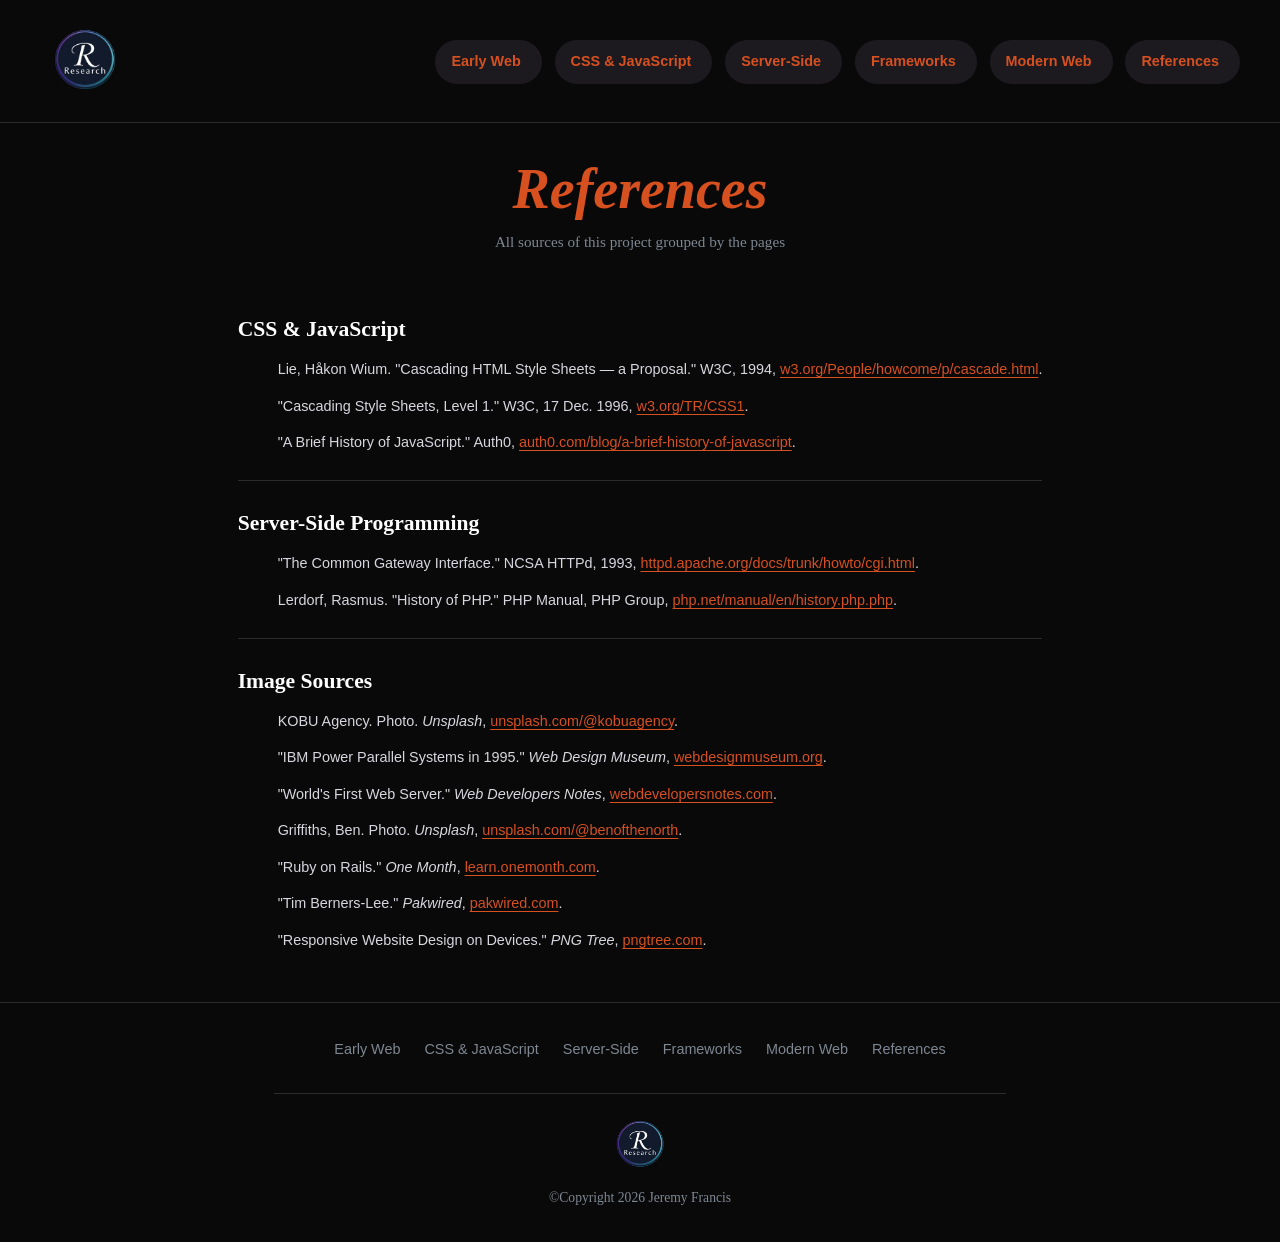
<file: references.html>
<!doctype html>
<html>
  <head>
    <title>References</title>
    <link rel="stylesheet" href="style.css" />
    <meta name="viewport" content="width=device-width, initial-scale=1.0" />
  </head>
  <body>
    <header>
      <nav>
        <a href="index.html" class="logo-text"
          ><img src="public/Untitled design.svg" alt="" srcset=""
        /></a>
        <!-- HAMBURGER -->
        <input type="checkbox" id="menu-toggle" class="menu-toggle" />

        <label for="menu-toggle" class="hamburger">
          <span></span>
        </label>

        <ul class="menu">
          <li><a href="earlyWeb.html">Early Web</a></li>
          <li><a href="css.html">CSS & JavaScript</a></li>
          <li><a href="serverSide.html">Server-Side</a></li>
          <li><a href="frameworks.html">Frameworks </a></li>
          <li><a href="modernWeb.html">Modern Web</a></li>
          <li><a href="references.html">References</a></li>
        </ul>
      </nav>
    </header>
    <main>
      <section>
        <div class="ref-text">
          <h1><span class="highlight-text">References</span></h1>
          <p class="sub-text">
            All sources of this project grouped by the pages
          </p>
        </div>
      </section>
      <section class="ref-section">
        <div class="ref-group">
          <h4>CSS & JavaScript</h4>
          <ul>
            <li>
              Lie, Håkon Wium. "Cascading HTML Style Sheets — a Proposal." W3C,
              1994,
              <a
                href="https://www.w3.org/People/howcome/p/cascade.html"
                target="_blank"
                >w3.org/People/howcome/p/cascade.html</a
              >.
            </li>
            <li>
              "Cascading Style Sheets, Level 1." W3C, 17 Dec. 1996,
              <a href="https://www.w3.org/TR/CSS1/" target="_blank"
                >w3.org/TR/CSS1</a
              >.
            </li>
            <li>
              "A Brief History of JavaScript." Auth0,
              <a
                href="https://auth0.com/blog/a-brief-history-of-javascript/"
                target="_blank"
                >auth0.com/blog/a-brief-history-of-javascript</a
              >.
            </li>
          </ul>
        </div>
        <div class="ref-group">
          <h4>Server-Side Programming</h4>
          <ul>
            <li>
              "The Common Gateway Interface." NCSA HTTPd, 1993,
              <a
                href="https://httpd.apache.org/docs/trunk/howto/cgi.html"
                target="_blank"
                >httpd.apache.org/docs/trunk/howto/cgi.html</a
              >.
            </li>
            <li>
              Lerdorf, Rasmus. "History of PHP." PHP Manual, PHP Group,
              <a
                href="https://www.php.net/manual/en/history.php.php"
                target="_blank"
                >php.net/manual/en/history.php.php</a
              >.
            </li>
          </ul>
        </div>
        <div class="ref-group">
          <h4>Image Sources</h4>
          <ul>
            <li>
              KOBU Agency. Photo. <em>Unsplash</em>,
              <a href="https://unsplash.com/@kobuagency" target="_blank"
                >unsplash.com/@kobuagency</a
              >.
            </li>
            <li>
              "IBM Power Parallel Systems in 1995." <em>Web Design Museum</em>,
              <a
                href="https://www.webdesignmuseum.org/web-design-in-the-90s/ibm-power-parallel-systems-in-1995"
                target="_blank"
                >webdesignmuseum.org</a
              >.
            </li>
            <li>
              "World's First Web Server." <em>Web Developers Notes</em>,
              <a
                href="https://www.webdevelopersnotes.com/worlds-first-web-server"
                target="_blank"
                >webdevelopersnotes.com</a
              >.
            </li>
            <li>
              Griffiths, Ben. Photo. <em>Unsplash</em>,
              <a href="https://unsplash.com/@benofthenorth" target="_blank"
                >unsplash.com/@benofthenorth</a
              >.
            </li>
            <li>
              "Ruby on Rails." <em>One Month</em>,
              <a
                href="https://learn.onemonth.com/learn-ruby-on-rails/"
                target="_blank"
                >learn.onemonth.com</a
              >.
            </li>

            <li>
              "Tim Berners-Lee." <em>Pakwired</em>,
              <a
                href="https://pakwired.com/wp-content/uploads/2017/03/Tim-Berners-Lee.jpg"
                target="_blank"
                >pakwired.com</a
              >.
            </li>
            <li>
              "Responsive Website Design on Devices." <em>PNG Tree</em>,
              <a
                href="https://pngtree.com/freebackground/responsive-website-design-in-3d-floating-devices-showcase_7231635.html"
                target="_blank"
                >pngtree.com</a
              >.
            </li>
          </ul>
        </div>
      </section>
    </main>

    <footer>
      <div class="maintain">
        <ul class="menu-footer">
          <li><a href="earlyWeb.html">Early Web</a></li>
          <li><a href="css.html">CSS & JavaScript</a></li>
          <li><a href="serverSide.html">Server-Side</a></li>
          <li><a href="frameworks.html">Frameworks </a></li>
          <li><a href="modernWeb.html">Modern Web</a></li>
          <li><a href="references.html">References</a></li>
        </ul>
        <div class="footer-head">
          <a href="index.html" class="logo-text"
            ><img src="public/Untitled design.svg" alt="" srcset=""
          /></a>
          <p>©Copyright 2026 Jeremy Francis</p>
        </div>
      </div>
    </footer>
  </body>
</html>
</file>
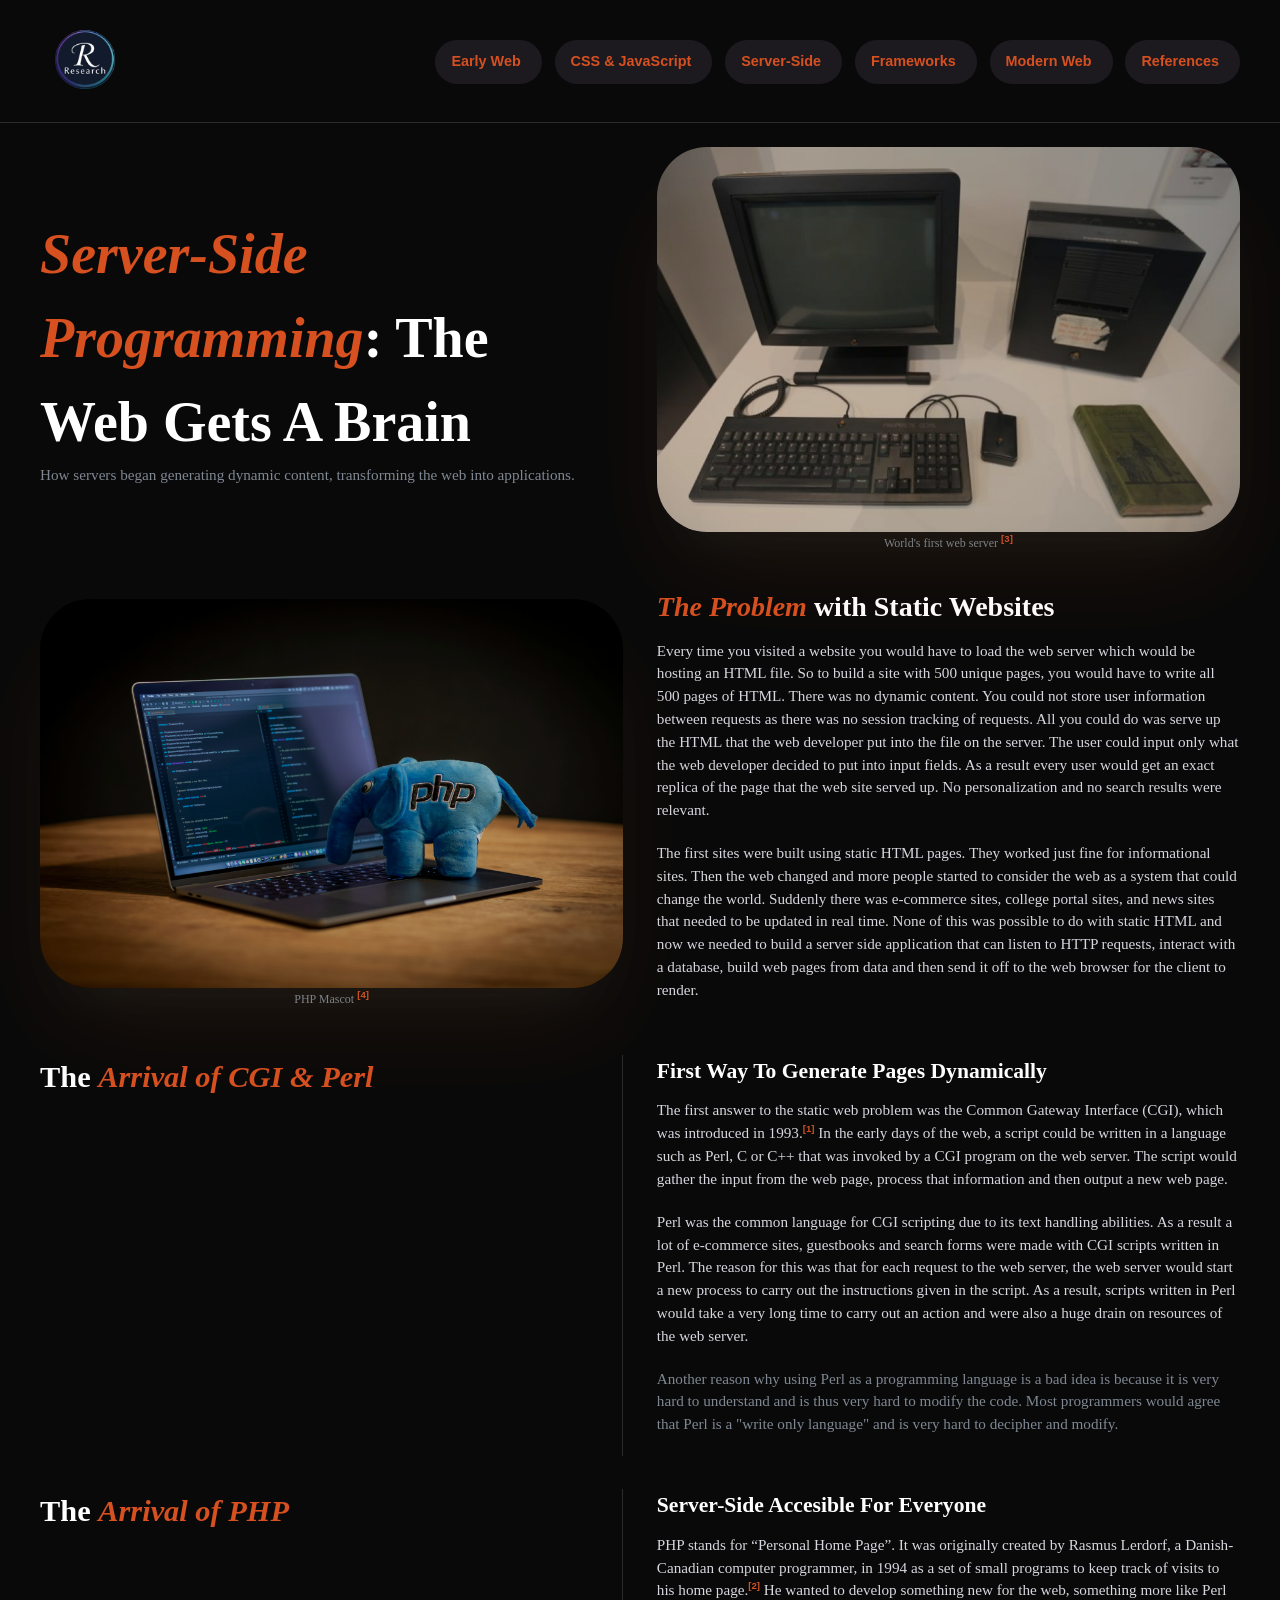
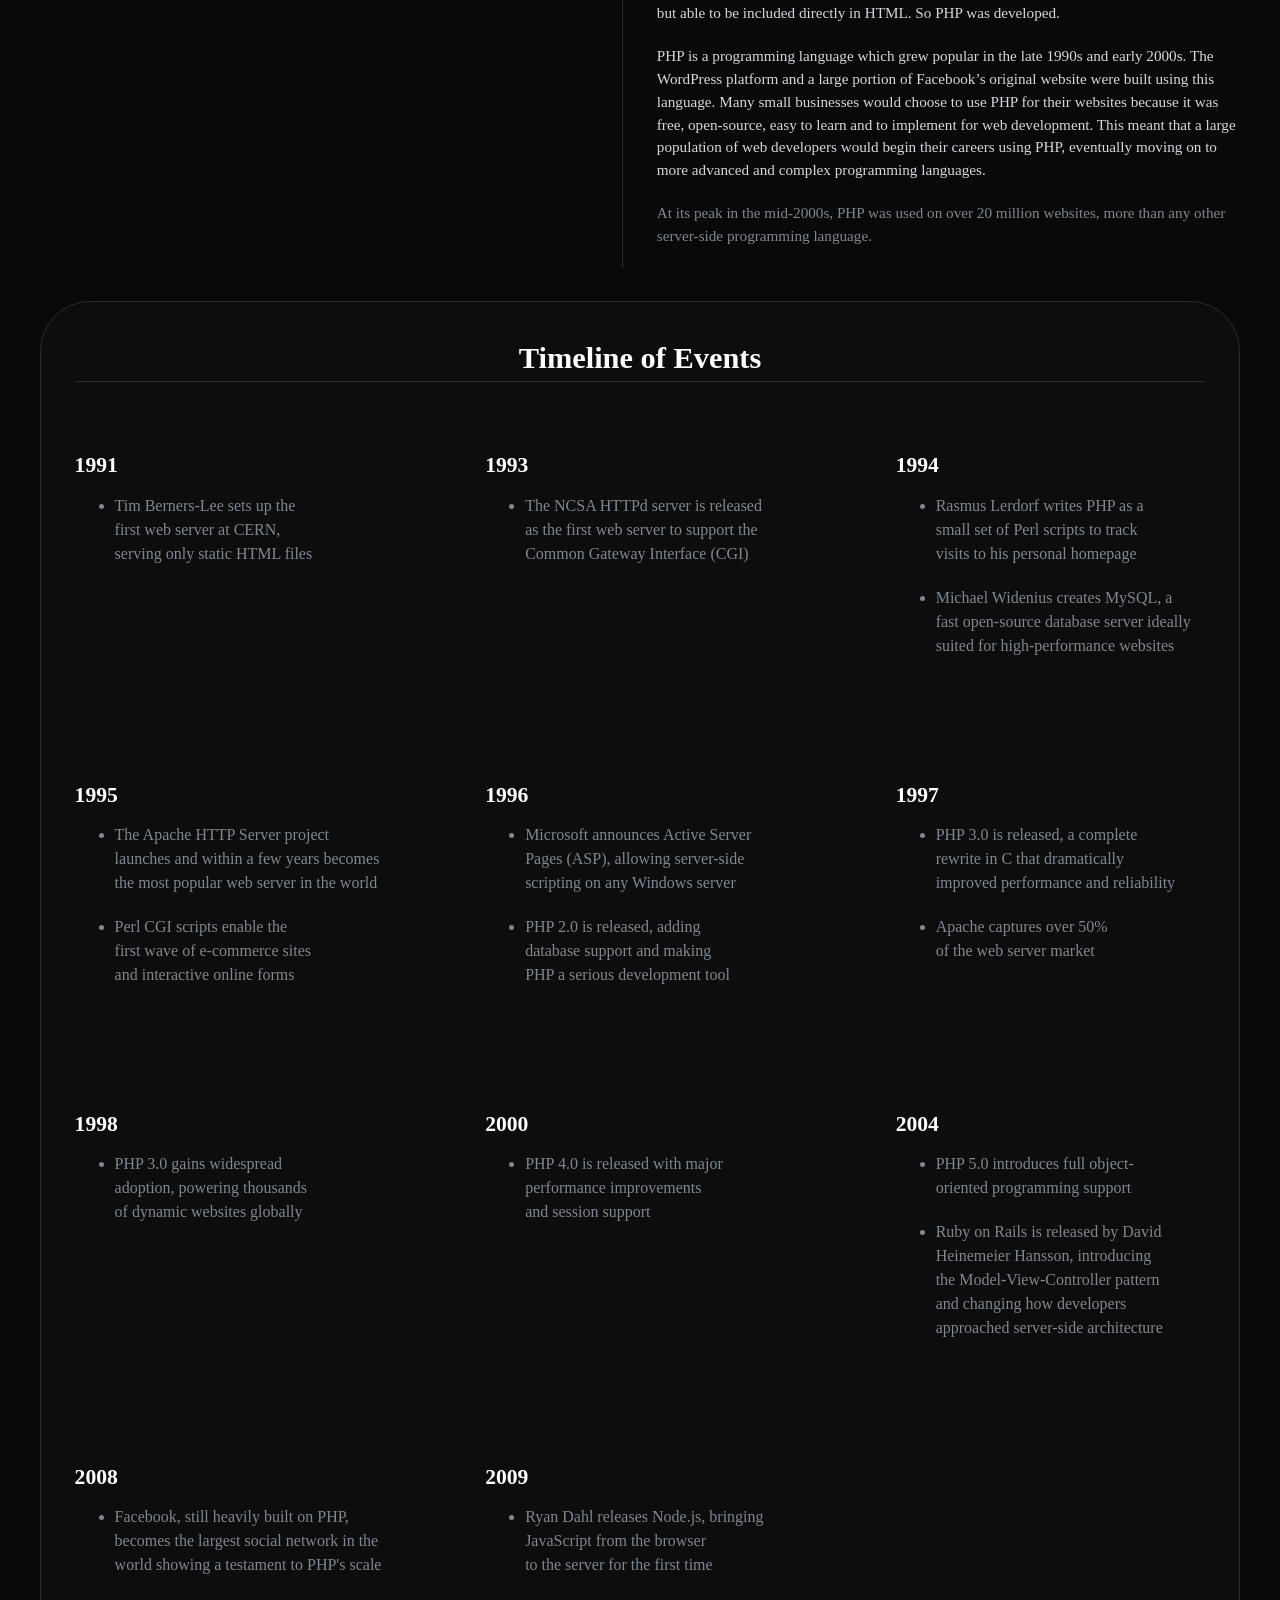
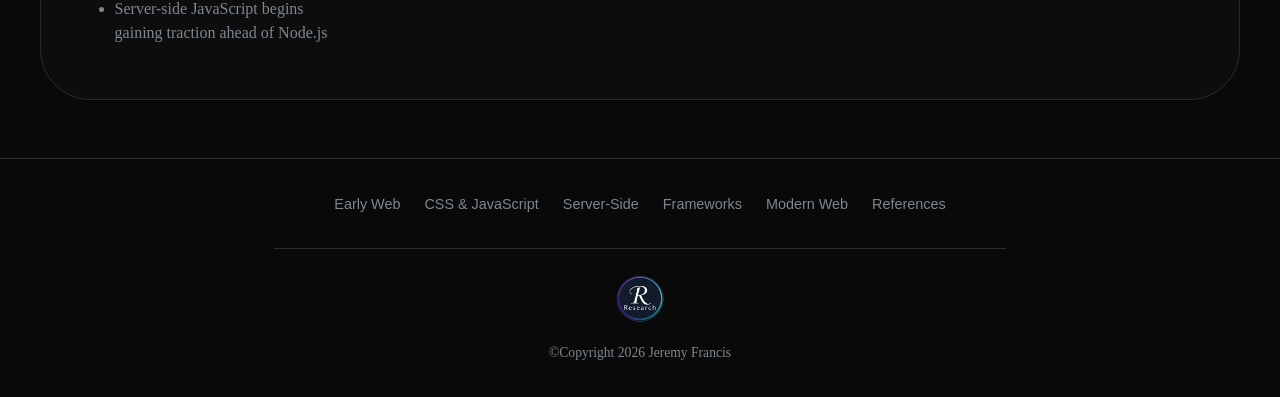
<file: serverSide.html>
<!doctype html>
<html>
  <head>
    <title>Server-Side Programming</title>
    <meta name="viewport" content="width=device-width, initial-scale=1.0" />
    <link rel="stylesheet" href="style.css" />
  </head>
  <body>
    <header>
      <nav>
        <a href="index.html" class="logo-text"
          ><img src="public/Untitled design.svg" alt="" srcset=""
        /></a>
        <!-- HAMBURGER -->
        <input type="checkbox" id="menu-toggle" class="menu-toggle" />

        <label for="menu-toggle" class="hamburger">
          <span></span>
        </label>

        <ul class="menu">
          <li><a href="earlyWeb.html">Early Web</a></li>
          <li><a href="css.html">CSS & JavaScript</a></li>
          <li><a href="serverSide.html">Server-Side</a></li>
          <li><a href="frameworks.html">Frameworks </a></li>
          <li><a href="modernWeb.html">Modern Web</a></li>
          <li><a href="references.html">References</a></li>
        </ul>
      </nav>
    </header>
    <main>
      <section class="content-grid-hero">
        <div class="hero-grid-child-1">
          <h1>
            <span class="highlight-text">Server-Side Programming</span>: The Web
            Gets A Brain
          </h1>
          <p class="sub-text">
            How servers began generating dynamic content, transforming the web
            into applications.
          </p>
        </div>
        <div class="hero-grid-child-2">
          <img
            src="public/worlds_first_web_server.jpg"
            alt="World's First Web Server"
            class="darken-image"
          />
          <p class="sub-text center-text">
            World's first web server
            <a href="references.html" class="cite">[3]</a>
          </p>
        </div>
      </section>
      <section class="content-grid">
        <div class="content-grid-child-1">
          <img src="public/php.jpg" alt="" class="php-img darken-image" />
          <p class="sub-text center-text">
            PHP Mascot
            <a href="references.html" class="cite">[4]</a>
          </p>
        </div>
        <div class="content-grid-child-2">
          <h3>
            <span class="highlight-text">The Problem</span> with Static Websites
          </h3>
          <p>
            Every time you visited a website you would have to load the web
            server which would be hosting an HTML file. So to build a site with
            500 unique pages, you would have to write all 500 pages of HTML.
            There was no dynamic content. You could not store user information
            between requests as there was no session tracking of requests. All
            you could do was serve up the HTML that the web developer put into
            the file on the server. The user could input only what the web
            developer decided to put into input fields. As a result every user
            would get an exact replica of the page that the web site served up.
            No personalization and no search results were relevant.
          </p>
          <p>
            The first sites were built using static HTML pages. They worked just
            fine for informational sites. Then the web changed and more people
            started to consider the web as a system that could change the world.
            Suddenly there was e-commerce sites, college portal sites, and news
            sites that needed to be updated in real time. None of this was
            possible to do with static HTML and now we needed to build a server
            side application that can listen to HTTP requests, interact with a
            database, build web pages from data and then send it off to the web
            browser for the client to render.
          </p>
        </div>
      </section>
      <section class="parent-grid">
        <div class="child-1">
          <h2>The <span class="highlight-text">Arrival of CGI & Perl</span></h2>
        </div>
        <div class="child-2">
          <h4>First Way To Generate Pages Dynamically</h4>
          <p>
            The first answer to the static web problem was the Common Gateway
            Interface (CGI), which was introduced in 1993.<a
              href="references.html"
              class="cite"
              >[1]</a
            >
            In the early days of the web, a script could be written in a
            language such as Perl, C or C++ that was invoked by a CGI program on
            the web server. The script would gather the input from the web page,
            process that information and then output a new web page.
          </p>
          <p>
            Perl was the common language for CGI scripting due to its text
            handling abilities. As a result a lot of e-commerce sites,
            guestbooks and search forms were made with CGI scripts written in
            Perl. The reason for this was that for each request to the web
            server, the web server would start a new process to carry out the
            instructions given in the script. As a result, scripts written in
            Perl would take a very long time to carry out an action and were
            also a huge drain on resources of the web server.
          </p>
          <p class="sub-text">
            Another reason why using Perl as a programming language is a bad
            idea is because it is very hard to understand and is thus very hard
            to modify the code. Most programmers would agree that Perl is a
            "write only language" and is very hard to decipher and modify.
          </p>
        </div>
      </section>
      <section class="parent-grid">
        <div class="child-1">
          <h2>The <span class="highlight-text">Arrival of PHP</span></h2>
        </div>
        <div class="child-2">
          <h4>Server-Side Accesible For Everyone</h4>
          <p>
            PHP stands for “Personal Home Page”. It was originally created by
            Rasmus Lerdorf, a Danish-Canadian computer programmer, in 1994 as a
            set of small programs to keep track of visits to his home page.<a
              href="references.html"
              class="cite"
              >[2]</a
            >
            He wanted to develop something new for the web, something more like
            Perl but able to be included directly in HTML. So PHP was developed.
          </p>
          <p>
            PHP is a programming language which grew popular in the late 1990s
            and early 2000s. The WordPress platform and a large portion of
            Facebook’s original website were built using this language. Many
            small businesses would choose to use PHP for their websites because
            it was free, open-source, easy to learn and to implement for web
            development. This meant that a large population of web developers
            would begin their careers using PHP, eventually moving on to more
            advanced and complex programming languages.
          </p>
          <p class="sub-text">
            At its peak in the mid-2000s, PHP was used on over 20 million
            websites, more than any other server-side programming language.
          </p>
        </div>
      </section>
      <section class="timeline-table">
        <div class="timeline-card">
          <h2>Timeline of Events</h2>
          <div class="timeline-grid">
            <div class="timeline-grid-children">
              <h4>1991</h4>
              <ul>
                <li>
                  Tim Berners-Lee sets up the first web server at CERN, serving
                  only static HTML files
                </li>
              </ul>
            </div>

            <div class="timeline-grid-children">
              <h4>1993</h4>
              <ul>
                <li>
                  The NCSA HTTPd server is released as the first web server to
                  support the Common Gateway Interface (CGI)
                </li>
              </ul>
            </div>
            <div class="timeline-grid-children">
              <h4>1994</h4>
              <ul>
                <li>
                  Rasmus Lerdorf writes PHP as a small set of Perl scripts to
                  track visits to his personal homepage
                </li>
                <li>
                  Michael Widenius creates MySQL, a fast open-source database
                  server ideally suited for high-performance websites
                </li>
              </ul>
            </div>
            <div class="timeline-grid-children">
              <h4>1995</h4>
              <ul>
                <li>
                  The Apache HTTP Server project launches and within a few years
                  becomes the most popular web server in the world
                </li>
                <li>
                  Perl CGI scripts enable the first wave of e-commerce sites and
                  interactive online forms
                </li>
              </ul>
            </div>
            <div class="timeline-grid-children">
              <h4>1996</h4>
              <ul>
                <li>
                  Microsoft announces Active Server Pages (ASP), allowing
                  server-side scripting on any Windows server
                </li>
                <li>
                  PHP 2.0 is released, adding database support and making PHP a
                  serious development tool
                </li>
              </ul>
            </div>
            <div class="timeline-grid-children">
              <h4>1997</h4>
              <ul>
                <li>
                  PHP 3.0 is released, a complete rewrite in C that dramatically
                  improved performance and reliability
                </li>
                <li>Apache captures over 50% of the web server market</li>
              </ul>
            </div>
            <div class="timeline-grid-children">
              <h4>1998</h4>
              <ul>
                <li>
                  PHP 3.0 gains widespread adoption, powering thousands of
                  dynamic websites globally
                </li>
              </ul>
            </div>
            <div class="timeline-grid-children">
              <h4>2000</h4>
              <ul>
                <li>
                  PHP 4.0 is released with major performance improvements and
                  session support
                </li>
              </ul>
            </div>
            <div class="timeline-grid-children">
              <h4>2004</h4>
              <ul>
                <li>
                  PHP 5.0 introduces full object-oriented programming support
                </li>
                <li>
                  Ruby on Rails is released by David Heinemeier Hansson,
                  introducing the Model-View-Controller pattern and changing how
                  developers approached server-side architecture
                </li>
              </ul>
            </div>
            <div class="timeline-grid-children">
              <h4>2008</h4>
              <ul>
                <li>
                  Facebook, still heavily built on PHP, becomes the largest
                  social network in the world showing a testament to PHP's scale
                </li>
                <li>
                  Server-side JavaScript begins gaining traction ahead of
                  Node.js
                </li>
              </ul>
            </div>
            <div class="timeline-grid-children">
              <h4>2009</h4>
              <ul>
                <li>
                  Ryan Dahl releases Node.js, bringing JavaScript from the
                  browser to the server for the first time
                </li>
              </ul>
            </div>
          </div>
        </div>
      </section>
    </main>
    <footer>
      <div class="maintain">
        <ul class="menu-footer">
          <li><a href="earlyWeb.html">Early Web</a></li>
          <li><a href="css.html">CSS & JavaScript</a></li>
          <li><a href="serverSide.html">Server-Side</a></li>
          <li><a href="frameworks.html">Frameworks </a></li>
          <li><a href="modernWeb.html">Modern Web</a></li>
          <li><a href="references.html">References</a></li>
        </ul>
        <div class="footer-head">
          <a href="index.html" class="logo-text"
            ><img src="public/Untitled design.svg" alt="" srcset=""
          /></a>
          <p>©Copyright 2026 Jeremy Francis</p>
        </div>
      </div>
    </footer>
  </body>
</html>
</file>
<file: style.css>
/* ==========================================================================
        CSS RESET BY https://www.joshwcomeau.com/css/custom-css-reset/
   ========================================================================== */

/* 1. Use a more-intuitive box-sizing model */
*,
*::before,
*::after {
  box-sizing: border-box;
}

/* 2. Remove default margin */
*:not(dialog) {
  margin: 0;
}

/* 3. Enable keyword animations */
@media (prefers-reduced-motion: no-preference) {
  html {
    interpolate-size: allow-keywords;
  }
}

body {
  /* 4. Add accessible line-height */
  line-height: 1.5;
  /* 5. Improve text rendering */
  -webkit-font-smoothing: antialiased;
}

/* 6. Improve media defaults */
img,
picture,
video,
canvas,
svg {
  display: block;
  max-width: 100%;
}

/* 7. Inherit fonts for form controls */
input,
button,
textarea,
select {
  font: inherit;
}

/* 8. Avoid text overflows */
p,
h1,
h2,
h3,
h4,
h5,
h6 {
  overflow-wrap: break-word;
}

/* 9. Improve line wrapping */
p {
  text-wrap: pretty;
}
h1,
h2,
h3,
h4,
h5,
h6 {
  text-wrap: balance;
}

/*
  10. Create a root stacking context
*/
#root,
#__next {
  isolation: isolate;
}
/* ==========================================================================
                                END CSS RESET
   ========================================================================== */

/* ==========================================================================
                        VARIABLES SO ITS EASIER TO REUSE
   ========================================================================== */
:root {
  /* Background colors */
  --main-bg: oklch(14% 0 0);
  /* Cards */
  --card-bg: oklch(16% 0 0);
  --card-border-color: oklch(29% 0 0);

  /* Accents */
  --accent-main: oklch(60.5% 0.178 38.5);
  --accent-alt: oklch(80% 0.12 180);

  /* TEXT COLORS */
  --heading-color: oklch(100% 0 0);
  --body-text: oklch(88% 0.01 295);
  --small-text: oklch(62% 0.02 255);
  --link-color: oklch(60.5% 0.178 38.5);
  --link-hover-color: oklch(100% 0 0);

  /* TYPOGRAPHY */
  --heading-font: "Courier New", Courier, monospace;
  --body-font: Verdana, Geneva, Tahoma, sans-serif;

  /* VALUES */
  --container: 1200px;
}
/* ==========================================================================
                                END VARIABLES
   ========================================================================== */

header {
  width: 100%;
  position: sticky;
  top: 0;
  padding: clamp(0.5rem, 1vw + 0.2rem, 1rem) clamp(1rem, 2vw + 0.5rem, 3rem);
  background: var(--main-bg);
  z-index: 1000;
  min-height: clamp(60px, 10vh, 85px);
  align-content: center;
  border-bottom: 1px solid var(--card-border-color);
}
nav {
  max-width: var(--container);
  margin: auto;
  display: flex;
  align-items: center;
  justify-content: space-between;
}
.logo-text img {
  width: clamp(70px, 11vw, 90px);
  height: auto;
  border-radius: 50px;
}

.menu {
  display: flex;
  flex-wrap: nowrap;
  max-width: 1200px;
  align-items: center;
  gap: clamp(0.35rem, 1vw, 0.8rem);
  list-style: none;
  & a {
    text-decoration: none;
    padding: 0.8rem 1rem;
    font-family: var(--body-font);
    font-size: clamp(0.9rem, 0.9vw, 1.05rem);
    font-weight: 600;
    color: var(--link-color);
    transition: 0.5s;
    border-bottom: 2px solid transparent;
    border-right: 5px solid transparent;
    background: oklch(67.85% 0.05035 295.784 / 0.132);
    backdrop-filter: blur(8px);
    border-radius: 50px;
  }

  & a:hover {
    color: var(--link-hover-color);
    border-color: var(--accent-main);
    border-right-color: oklch(60.656% 0.17754 38.659 / 0.831);
  }
}
.menu-toggle {
  display: none;
}
.hamburger {
  display: none;
  width: clamp(40px, 6vw, 45px);
  height: clamp(40px, 6vw, 45px);
  align-items: center;
  justify-content: center;
  border-radius: 12px;
  border: 2px solid rgba(255, 255, 255, 0.12);
  background: rgba(255, 255, 255, 0.06);
  cursor: pointer;
  & span,
  & span::before,
  & span::after {
    display: block;
    width: 18px;
    height: 2px;
    background: #fff;
    position: relative;
    content: "";
    transition:
      transform 0.25s ease,
      top 0.25s ease,
      background 0.25s ease;
    transform-origin: center;
  }
  & span::before {
    position: absolute;
    top: -6px;
  }
  & span::after {
    position: absolute;
    top: 6px;
  }
}
@media (max-width: 1140px) {
  .menu {
    position: absolute;
    top: 100%;
    left: 0;
    right: 0;
    flex-direction: column;
    align-items: center;
    gap: clamp(0.25rem, 1vh, 0.5rem);

    backdrop-filter: blur(12px);
    max-height: 0;
    padding: 0;
    opacity: 0;
    pointer-events: none;

    transition:
      max-height 0.3s ease,
      opacity 0.3s ease,
      padding 0.3s ease;
    & li {
      display: flex;
      align-items: center;
      justify-content: center;
      width: 90%;
      border-bottom: 1px solid var(--card-border-color);
    }
    & li,
    & a {
      padding: 1vh 0;
      background: transparent;
    }
  }
  .menu a:hover {
    border-color: transparent;
  }
  .menu-toggle:checked ~ .menu {
    max-height: 100dvh;
    padding: 0;
    opacity: 1;
    pointer-events: auto;
    background: var(--card-bg);
  }
  .menu-toggle:checked ~ li a:hover {
    border-color: transparent;
  }
  .hamburger {
    display: flex;
  }
  .menu-toggle:checked ~ .hamburger span {
    background: transparent;
  }
  .menu-toggle:checked ~ .hamburger span::before {
    top: 0;
    transform: rotate(45deg);
  }
  .menu-toggle:checked ~ .hamburger span::after {
    top: 0;
    transform: rotate(-45deg);
  }
}
/* ==========================================================================
                                    BODY
   ========================================================================== */
main {
  display: flex;
  align-items: center;
  justify-content: center;
  flex-direction: column;
  margin: 0 auto;
  padding: 24px 0;
}
body {
  background-color: var(--main-bg);
  display: grid;
  min-height: 100dvh;
  grid-template-rows: auto 1fr auto;
}
h1 {
  font-size: clamp(2rem, 5vw + 1rem, 3.5rem);
  color: var(--heading-color);
  font-weight: 700;
}
h2 {
  font-size: clamp(1.5rem, 3vw + 0.5rem, 1.9rem);
  color: var(--heading-color);
  font-weight: 700;
}
h3 {
  font-size: clamp(1.25rem, 2vw + 0.5rem, 1.75rem);
  color: var(--heading-color);
  font-weight: 600;
}
h4 {
  font-size: clamp(1.1rem, 1.5vw + 0.25rem, 1.35rem);
  color: var(--heading-color);
  font-weight: 600;
}
h5 {
  font-size: clamp(1rem, 1vw + 0.25rem, 1.15rem);
  color: var(--heading-color);
  font-weight: 500;
}
h6 {
  font-size: clamp(0.9rem, 0.8vw + 0.2rem, 1rem);
  color: var(--heading-color);
  font-weight: 500;
}
p {
  font-size: clamp(0.95rem, 1vw + 0.1rem, 1.05rem);
  font-weight: 400;
  color: var(--body-text);
}

.highlight-text {
  color: var(--accent-main);
  font-style: oblique;
  font-weight: 600;
}
.sub-text {
  color: var(--small-text) !important;
}
.container {
  max-width: var(--container);
}

aside {
  padding: clamp(1rem, 2vw + 0.5rem, 3rem);
  width: 100%;
  max-width: var(--container);
  display: flex;
  place-items: center;
}

@media (width>1200px) {
  aside {
    padding: clamp(1rem, 2vw + 0.5rem, 3rem) 0;
  }
}
.grid-cards {
  width: 100%;
  display: grid;
  grid-template-columns: repeat(auto-fit, minmax(min(20rem, 100%), 1fr));
  gap: clamp(1rem, 2vw + 0.5rem, 3rem);
}
.card {
  display: flex;
  flex-direction: column;
  width: 100%;
  background: var(--card-bg);
  border: 1px solid var(--card-border-color);
  border-radius: 50px;
  text-wrap: balance;
  padding: 25px;
  gap: 16px;

  & h2 {
    color: var(--heading-color);
    font-size: clamp(1.8rem, 1.6vw + 0.5rem, 1.9rem);
    font-weight: 600;
    font-family: var(--heading-font);
    white-space: nowrap;
  }
  & p {
    flex: 1;
    font-family: var(--body-font);
    color: var(--small-text);
    display: -webkit-box;
    -webkit-line-clamp: 3;
    -webkit-box-orient: vertical;
    line-clamp: 3;
    overflow: hidden;
  }
  & a.btn {
    text-decoration: none;
    width: auto;
    height: auto;
    text-align: center;
    text-wrap: nowrap;
    padding: 0.8rem 1rem;
    font-family: var(--body-font);
    font-size: clamp(0.85rem, 1vw + 0.1rem, 1rem);
    font-weight: 600;
    color: var(--body-text);
    transition: 0.2s;
    background: oklch(60.5% 0.178 38.5);
    border-radius: 50px;
    align-self: flex-start;
  }
  & a.btn:hover {
    background: oklch(60.656% 0.17754 38.659 / 0.596);
  }
}
.card:hover {
  box-shadow:
    oklch(60.5% 0.178 38.5 / 0.15) 0px 50px 100px -20px,
    oklch(80% 0.12 180 / 0.12) 0px 30px 60px -30px,
    oklch(0% 0 0 / 0.55) 0px -20px 6px 0px inset;
}

.content-grid-hero {
  display: grid;
  max-width: var(--container);
  align-items: center;
  grid-template-columns: repeat(auto-fit, minmax(min(30rem, 100%), 1fr));
  text-wrap: balance;
  gap: clamp(1rem, 2vw + 0.5rem, 3rem);
  grid-template-areas: "content image";
}
.hero-grid-child-1 {
  grid-area: content;
  & h1 {
    color: var(--heading-color);
    text-align: left;
  }
  & p {
    color: var(--body-text);
  }
}
.hero-grid-child-2 {
  grid-area: image;
  & img {
    width: 100%;
    height: 100%;
    min-height: 350px;
    object-fit: cover;
    border-radius: 50px;
    box-shadow:
      oklch(60.5% 0.178 38.5 / 0.15) 0px 50px 100px -20px,
      oklch(80% 0.12 180 / 0.12) 0px 30px 60px -30px,
      oklch(0% 0 0 / 0.55) 0px -20px 6px 0px inset;
  }
}
@media (max-width: 1264px) {
  .content-grid-hero {
    padding: clamp(1rem, 2vw + 0.5rem, 3rem);
    & .hero-grid-child-2 {
      object-fit: cover;
      height: 100%;
    }
  }
}

@media (max-width: 900px) {
  .content-grid-hero {
    grid-template-areas:
      "content"
      "image";
    grid-template-columns: 1fr;
    & .hero-grid-child-1 * {
      text-align: center;
    }
  }
}

.content-grid {
  display: grid;
  max-width: var(--container);
  align-items: center;
  grid-template-columns: repeat(auto-fit, minmax(min(30rem, 100%), 1fr));
  text-wrap: balance;
  gap: clamp(1rem, 2vw + 0.5rem, 3rem);
  grid-template-areas: "image content";
}
.content-grid-child-1 {
  grid-area: image;

  & img {
    width: 100%;
    height: 100%;
    min-height: 350px;
    object-fit: cover;
    border-radius: 50px;
    box-shadow:
      oklch(60.5% 0.178 38.5 / 0.15) 0px 50px 100px -20px,
      oklch(80% 0.12 180 / 0.12) 0px 30px 60px -30px,
      oklch(0% 0 0 / 0.55) 0px -20px 6px 0px inset;
  }
}

.content-grid-child-2 {
  grid-area: content;

  & h3,
  & p {
    text-wrap: balance;
  }
  & h3 {
    padding-bottom: 0.75rem;
  }
  & p {
    padding-bottom: 1.25rem;
  }
}

@media (max-width: 1264px) {
  .content-grid {
    padding: clamp(1rem, 2vw + 0.5rem, 3rem);
    & .content-grid-child-1 {
      object-fit: cover;
      height: 100%;
    }
  }
}
@media (max-width: 900px) {
  .content-grid {
    grid-template-areas:
      "content"
      "image";
    grid-template-columns: 1fr;
    & .content-grid-child-2 * {
      text-align: left;
    }
  }
}

section {
  padding: 0 0 clamp(1rem, 2vw + 0.5rem, 3rem) 0;
}
.parent-grid {
  display: grid;
  max-width: var(--container);
  align-items: start;
  grid-template-columns: repeat(auto-fit, minmax(min(30rem, 100%), 1fr));
  gap: clamp(1rem, 2vw + 0.5rem, 3rem);
  grid-template-areas: "heading content";
  & .child-1 {
    grid-area: heading;
    height: 100%;
    border-right: 0.1vw solid var(--card-border-color);
  }
  & .child-2 {
    grid-area: content;
    text-wrap: balance;

    & h4 {
      padding-bottom: 0.75rem;
    }
    & p {
      padding-bottom: 1.25rem;
    }
  }
}

@media (max-width: 1264px) {
  .parent-grid {
    margin: clamp(1rem, 2vw + 0.5rem, 3rem);
  }
}
@media (max-width: 900px) {
  .parent-grid {
    border-bottom: 1px solid var(--card-border-color);
    grid-template-areas:
      "heading"
      "content";
    grid-template-columns: 1fr;
    & .child-1 {
      border-color: transparent;
    }

    & * {
      text-align: left;
    }
  }
}
.timeline-table {
  max-width: var(--container);
  width: 100%;
  display: grid;
  grid-template-columns: 1fr;
  grid-template-areas: "card";
}
@media (max-width: 1264px) {
  .timeline-table {
    padding: 0 clamp(1rem, 2vw + 0.5rem, 3rem);
  }
}
.timeline-card {
  grid-area: card;
  background: var(--card-bg);
  border: 1px solid var(--card-border-color);
  border-radius: 50px;

  & h2 {
    margin: clamp(1rem, 2vw + 0.5rem, 3rem);
    text-align: center;
    border-bottom: 1px solid var(--card-border-color);
  }
}
.timeline-grid {
  display: grid;
  gap: clamp(1rem, 2vw + 0.5rem, 3rem);
  width: 100%;
  grid-template-columns: repeat(auto-fit, minmax(min(20rem, 70%), 1fr));
  justify-content: center;

  & li {
    color: var(--small-text);
  }
}
.timeline-grid-children {
  padding: clamp(1rem, 2vw + 0.5rem, 3rem);
  & h4 {
    padding-bottom: 0.75rem;
  }
  & li {
    padding-bottom: 1.25rem;
    text-wrap: balance;
    text-align: left;
  }
}

footer {
  width: 100%;
  border-top: 1px solid var(--card-border-color);
}

.maintain {
  max-width: 800px;
  margin: 0 auto;
  padding: clamp(1rem, 2vw + 0.5rem, 3rem);
  display: flex;
  flex-direction: column;
  align-items: center;
  gap: clamp(1rem, 2vw + 0.5rem, 2rem);
}

.menu-footer {
  display: flex;
  flex-wrap: wrap;
  justify-content: center;
  gap: 0.5rem 1.5rem;
  list-style: none;
  padding: 0;

  & a {
    text-decoration: none;
    color: var(--small-text);
    font-family: var(--body-font);
    font-size: 0.9rem;
    transition: 0.2s;
  }
  & a:hover {
    color: var(--link-hover-color);
  }
}

.footer-head {
  display: flex;
  flex-direction: column;
  align-items: center;
  gap: 0.5rem;
  border-top: 1px solid var(--card-border-color);
  padding-top: 1rem;
  width: 100%;

  & img {
    width: 70px;
  }
  & p {
    color: var(--small-text);
    font-size: 0.85rem;
  }
}
.ref-section {
  max-width: var(--container);
  width: 100%;
  padding: 0 clamp(1rem, 2vw + 0.5rem, 3rem);
  display: flex;
  flex-direction: column;
}
.ref-text {
  text-align: center;
}

.ref-group {
  border-bottom: 1px solid var(--card-border-color);
  padding: clamp(1rem, 2vw, 2rem) 0;
}

.ref-group:last-child {
  border-bottom: none;
}

.ref-group h4 {
  padding-bottom: 0.75rem;
}

.ref-group ul {
  list-style: none;
  display: flex;
  flex-direction: column;
  gap: 0.75rem;
}

.ref-group li {
  color: var(--body-text);
  font-family: var(--body-font);
  font-size: clamp(0.85rem, 1vw + 0.1rem, 0.95rem);
  line-height: 1.7;
  padding-left: 2rem;
  text-indent: -2rem;
}

.ref-group li a {
  color: var(--accent-main);
  text-decoration: underline;
  text-underline-offset: 3px;
}

.ref-group li a:hover {
  color: var(--link-hover-color);
}

.darken-image {
  filter: brightness(0.75);
}
.center-text {
  text-align: center;
  font-size: 12px;
}
.cite {
  color: var(--accent-main);
  font-size: 0.6rem;
  font-weight: 600;
  vertical-align: super;
  text-decoration: none;
  font-family: var(--body-font);
}
.cite:hover {
  color: var(--link-hover-color);
}
</file>
<file: early-web.css>
/* earlyWeb.css */
main * {
  all: revert;
}

main {
  background-color: white;
  font-family: "Times New Roman", Times, serif;
  font-size: 16px;
  color: #000000;
  max-width: 1200px;
  margin: 14px auto;
  padding: clamp(1rem, 3vw, 2.5rem) clamp(1.5rem, 4vw, 3rem);
  outline: 6px solid oklch(60.5% 0.178 38.5);
  outline-offset: -6px;
}

@media (max-width: 1240px) {
  main {
    margin: 24px clamp(1rem, 2vw + 0.5rem, 3rem);
  }
}
main h1,
p,
h2 {
  padding: 0.5rem 0;
  margin: 0;
}
main hr {
  color: black !important;
  z-index: 999;
  border: none;
  border-top: 1px solid #000000;
  margin: 1rem 0;
}
main a {
  color: #0000ee;
  text-decoration: underline;
}

main a:visited {
  color: #551a8b;
}
main img,
iframe {
  box-sizing: border-box;
  max-width: 100%;
  height: auto;
  border: 2px solid black;
}
.early-main {
  display: grid;
  grid-template-columns: 1fr;
  text-align: left;
}
.early-content {
  display: flex;
  flex-direction: column;
  max-width: 65ch;
  text-wrap: balance;
}
main table {
  border-collapse: collapse;
  width: 100%;
}
main th,
main td {
  border: 2px solid #000000;
  padding: 6px 10px;
  text-align: left;
}
main th {
  background-color: #e0e0e0;
  font-weight: bold;
}
@media (max-width: 1240px) {
  .early-main {
    padding: 0 clamp(1rem, 2vw + 0.5rem, 3rem) !important;
  }
  .early-content {
    padding: clamp(0.5rem, 1vw + 0.2rem, 1rem) clamp(1rem, 2vw + 0.5rem, 3rem);
  }
}

.iframe {
  display: flex;
  flex-direction: column;
  place-items: center;
  position: relative;
  overflow: hidden;
  width: 100%;
  padding-top: 56.25%;
  margin: 0 auto;
}

iframe {
  position: absolute;
  top: 0;
  left: 0;
  bottom: 0;
  right: 0;
  width: 100%;
  height: 100%;
}
</file>
